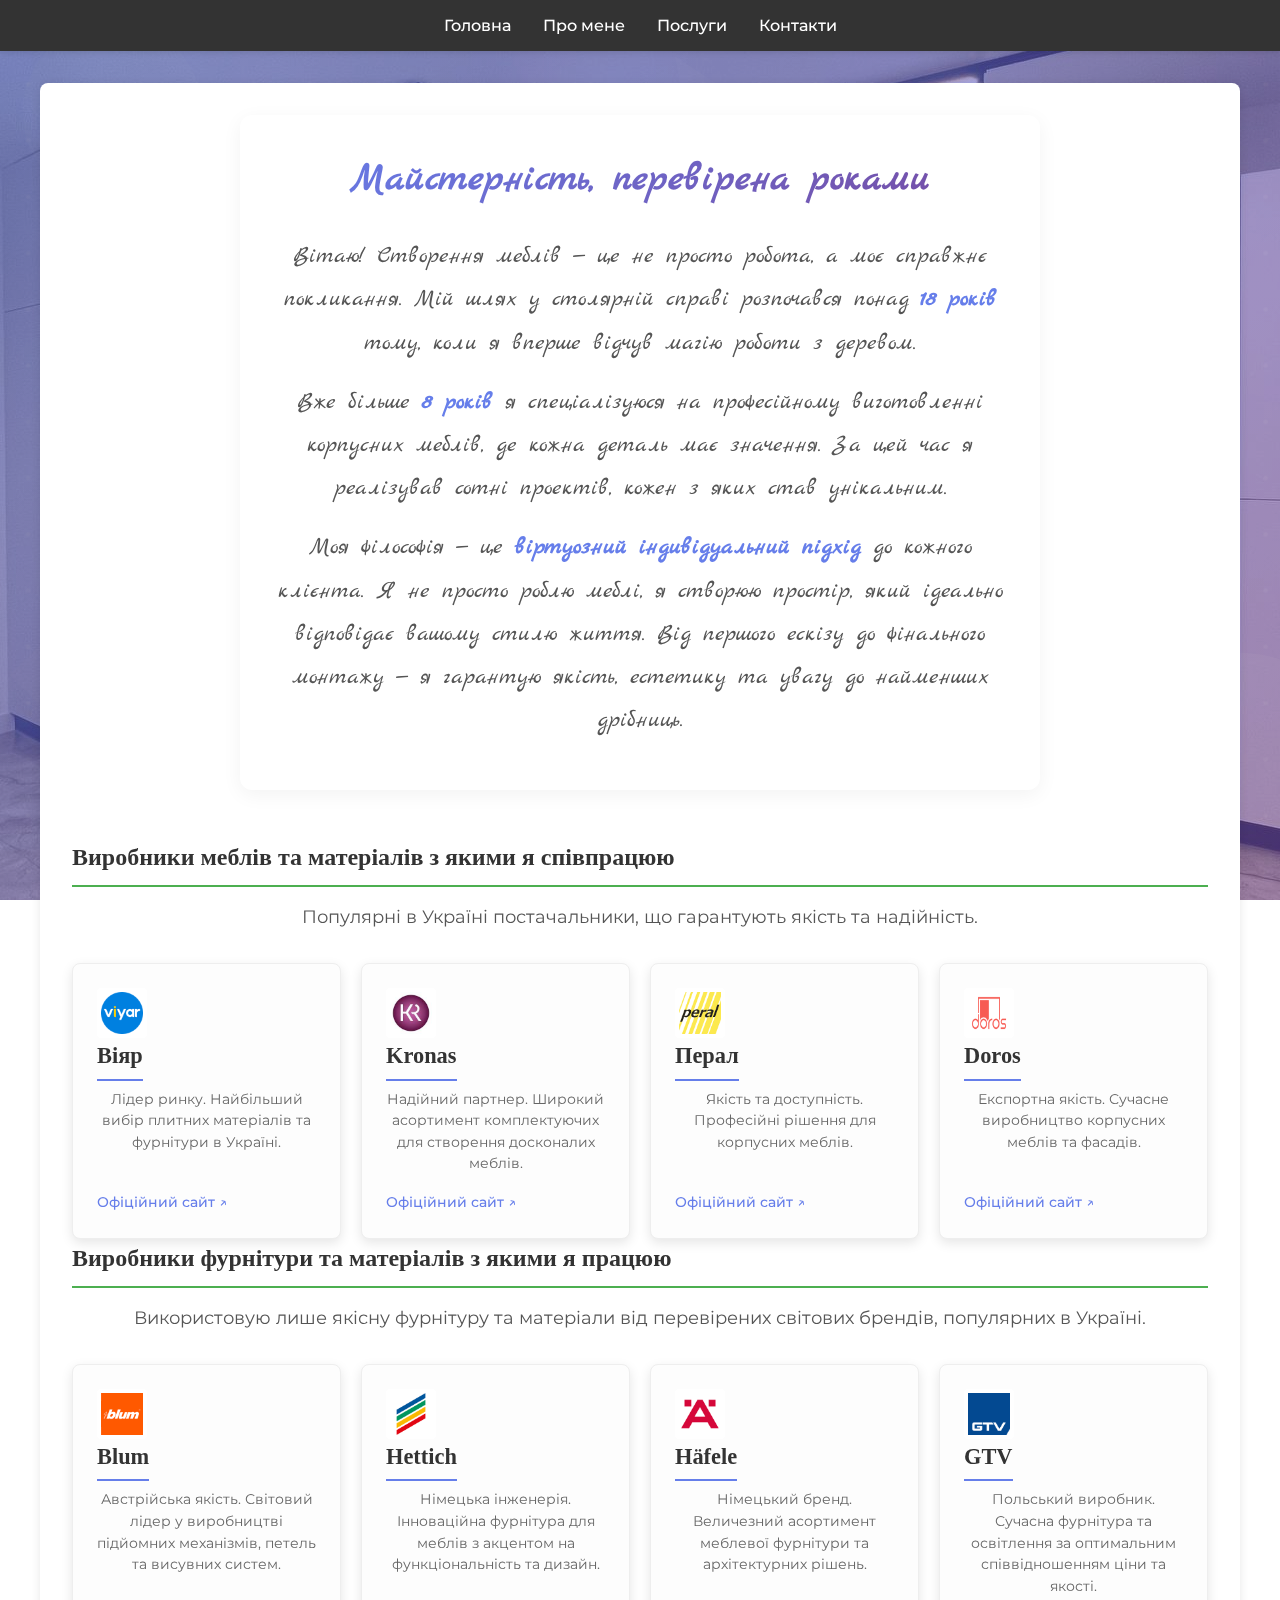
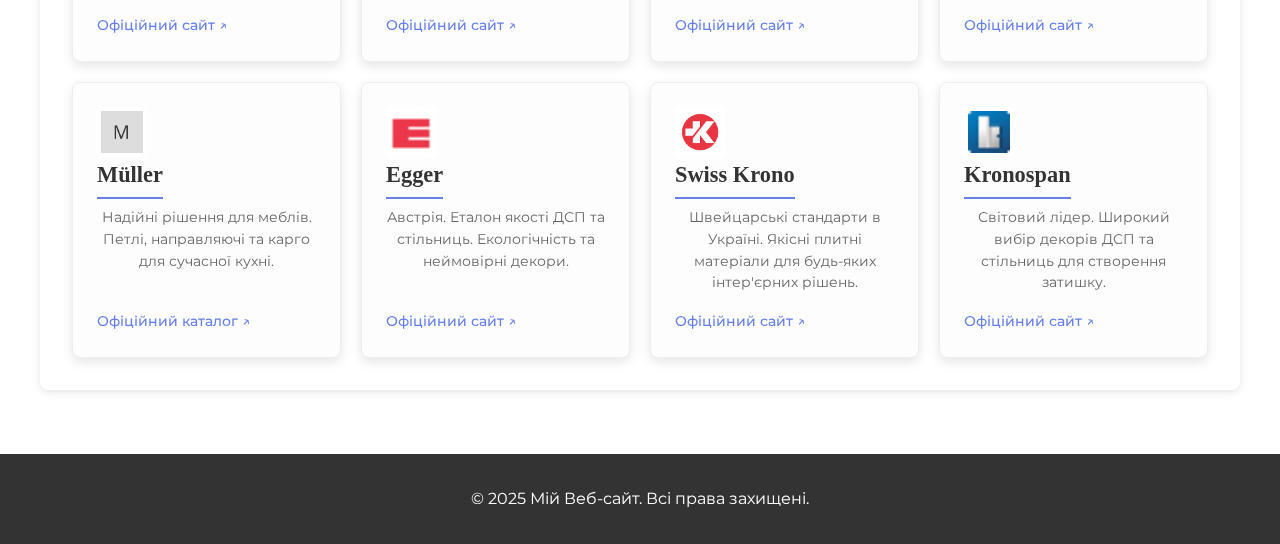
<file: about.html>
<!DOCTYPE html>
<html lang="uk">

<head>
    <meta charset="UTF-8">
    <title>Про мене – Виробники фурнітури</title>
    <link rel="stylesheet" href="css/style.css?v=2.7">
    <link rel="stylesheet" href="https://cdnjs.cloudflare.com/ajax/libs/font-awesome/6.4.0/css/all.min.css">
    <link rel="preconnect" href="https://fonts.googleapis.com">
    <link rel="preconnect" href="https://fonts.gstatic.com" crossorigin>
    <link href="https://fonts.googleapis.com/css2?family=Marck+Script&family=Montserrat:wght@400;500;600&display=swap"
        rel="stylesheet">
    <meta name="viewport" content="width=device-width, initial-scale=1.0">
</head>

<body>
    <header>
        <nav>
            <button class="mobile-menu-toggle" aria-label="Відкрити меню">
                <i class="fa-solid fa-bars"></i>
            </button>
            <ul class="nav-links">
                <li><a href="index.html">Головна</a></li>
                <li><a href="about.html" target="_blank" id="aboutMeLink">Про мене</a></li>
                <li><a href="#">Послуги</a></li>
                <li>
                    <a href="#" id="contactsBtn">Контакти</a>
                    <div class="dropdown-menu">
                        <div class="contact-info">
                            <p>📞 <a href="tel:+380939261637">+38 093 926 16 37</a></p>
                            <p>✉️ <a href="mailto:temnyj83@gmail.com">temnyj83@gmail.com</a>
                            </p>
                        </div>
                    </div>
                </li>
            </ul>
        </nav>
    </header>
    <main class="content">
        <section class="about-intro">
            <h1>Майстерність, перевірена роками</h1>
            <div class="bio-text">
                <p>Вітаю! Створення меблів — це не просто робота, а моє справжнє покликання. Мій шлях у столярній справі
                    розпочався понад <strong>18 років</strong> тому, коли я вперше відчув магію роботи з деревом.</p>
                <p>Вже більше <strong>8 років</strong> я спеціалізуюся на професійному виготовленні корпусних меблів, де
                    кожна деталь має значення. За цей час я реалізував сотні проектів, кожен з яких став унікальним.</p>
                <p>Моя філософія — це <strong>віртуозний індивідуальний підхід</strong> до кожного клієнта. Я не просто
                    роблю меблі, я створюю простір, який ідеально відповідає вашому стилю життя. Від першого ескізу до
                    фінального монтажу — я гарантую якість, естетику та увагу до найменших дрібниць.</p>
            </div>
        </section>

        <h2>Виробники меблів та матеріалів з якими я співпрацюю</h2>
        <p class="modal-intro">Популярні в Україні постачальники, що гарантують якість та надійність.</p>
        <div class="manufacturer-grid">
            <div class="manufacturer-card">
                <img src="images/logos/viyar.png" class="manufacturer-logo" alt="Viyar logo">
                <div class="brand-name">Віяр</div>
                <p>Лідер ринку. Найбільший вибір плитних матеріалів та фурнітури в Україні.</p>
                <a href="https://viyar.ua/" target="_blank" rel="noopener">Офіційний сайт ↗</a>
            </div>
            <div class="manufacturer-card">
                <img src="images/logos/kronas.png" class="manufacturer-logo" alt="Kronas logo">
                <div class="brand-name">Kronas</div>
                <p>Надійний партнер. Широкий асортимент комплектуючих для створення досконалих меблів.</p>
                <a href="https://kronas.com.ua/" target="_blank" rel="noopener">Офіційний сайт ↗</a>
            </div>
            <div class="manufacturer-card">
                <img src="images/logos/peral.png" class="manufacturer-logo" alt="Peral logo">
                <div class="brand-name">Перал</div>
                <p>Якість та доступність. Професійні рішення для корпусних меблів.</p>
                <a href="https://peral.ua/" target="_blank" rel="noopener">Офіційний сайт ↗</a>
            </div>
            <div class="manufacturer-card">
                <img src="images/logos/doros.png" class="manufacturer-logo" alt="Doros logo">
                <div class="brand-name">Doros</div>
                <p>Експортна якість. Сучасне виробництво корпусних меблів та фасадів.</p>
                <a href="https://doros.ua/" target="_blank" rel="noopener">Офіційний сайт ↗</a>
            </div>
        </div>

        <h2>Виробники фурнітури та матеріалів з якими я працюю</h2>
        <p class="modal-intro">Використовую лише якісну фурнітуру та матеріали від перевірених світових брендів,
            популярних в Україні.</p>
        <div class="manufacturer-grid">
            <div class="manufacturer-card">
                <img src="images/logos/blum.png" class="manufacturer-logo" alt="Blum logo">
                <div class="brand-name">Blum</div>
                <p>Австрійська якість. Світовий лідер у виробництві підйомних механізмів, петель та висувних систем.</p>
                <a href="https://www.blum.com/ua/uk/" target="_blank" rel="noopener">Офіційний сайт ↗</a>
            </div>
            <div class="manufacturer-card">
                <img src="images/logos/hettich.png" class="manufacturer-logo" alt="Hettich logo">
                <div class="brand-name">Hettich</div>
                <p>Німецька інженерія. Інноваційна фурнітура для меблів з акцентом на функціональність та дизайн.</p>
                <a href="https://web.hettich.com/uk-ua/holovna" target="_blank" rel="noopener">Офіційний сайт ↗</a>
            </div>
            <div class="manufacturer-card">
                <img src="images/logos/hafele.png" class="manufacturer-logo" alt="Häfele logo">
                <div class="brand-name">Häfele</div>
                <p>Німецький бренд. Величезний асортимент меблевої фурнітури та архітектурних рішень.</p>
                <a href="https://www.hafele.ua/uk/" target="_blank" rel="noopener">Офіційний сайт ↗</a>
            </div>
            <div class="manufacturer-card">
                <img src="images/logos/gtv.png" class="manufacturer-logo" alt="GTV logo">
                <div class="brand-name">GTV</div>
                <p>Польський виробник. Сучасна фурнітура та освітлення за оптимальним співвідношенням ціни та якості.
                </p>
                <a href="https://www.gtv.com.pl/ua/" target="_blank" rel="noopener">Офіційний сайт ↗</a>
            </div>
            <div class="manufacturer-card">
                <img src="images/logos/muller.png" class="manufacturer-logo" alt="Müller logo">
                <div class="brand-name">Müller</div>
                <p>Надійні рішення для меблів. Петлі, направляючі та карго для сучасної кухні.</p>
                <a href="https://viyar.ua/catalog/muller/" target="_blank" rel="noopener">Офіційний каталог ↗</a>
            </div>
            <div class="manufacturer-card">
                <img src="images/logos/egger.png" class="manufacturer-logo" alt="Egger logo">
                <div class="brand-name">Egger</div>
                <p>Австрія. Еталон якості ДСП та стільниць. Екологічність та неймовірні декори.</p>
                <a href="https://www.egger.com/ua/" target="_blank" rel="noopener">Офіційний сайт ↗</a>
            </div>
            <div class="manufacturer-card">
                <img src="images/logos/swiss-krono.png" class="manufacturer-logo" alt="Swiss Krono logo">
                <div class="brand-name">Swiss Krono</div>
                <p>Швейцарські стандарти в Україні. Якісні плитні матеріали для будь-яких інтер'єрних рішень.</p>
                <a href="https://www.swisskrono.com/ua/" target="_blank" rel="noopener">Офіційний сайт ↗</a>
            </div>
            <div class="manufacturer-card">
                <img src="images/logos/kronospan.png" class="manufacturer-logo" alt="Kronospan logo">
                <div class="brand-name">Kronospan</div>
                <p>Світовий лідер. Широкий вибір декорів ДСП та стільниць для створення затишку.</p>
                <a href="https://ua.kronospan-express.com/" target="_blank" rel="noopener">Офіційний сайт ↗</a>
            </div>
        </div>
    </main>
    <footer>
        <p>&copy; 2025 Мій Веб-сайт. Всі права захищені.</p>
    </footer>

    <!-- Contact modal -->
    <div id="contactsModal" class="modal" aria-hidden="true" role="dialog" aria-labelledby="contactsTitle">
        <div class="modal-overlay" data-close="true"></div>
        <div class="modal-content" role="document">
            <button class="modal-close" aria-label="Закрити">&times;</button>
            <h2 id="contactsTitle">Контакти</h2>
            <p>Телефон: <a href="tel:+380939261637">+38 093 926 16 37</a></p>
            <p>Email: <a href="mailto:temnyj83@gmail.com">temnyj83@gmail.com</a></p>
            <div class="social-links">
                <a href="#" class="social-icon viber" aria-label="Viber" title="Viber"><i
                        class="fa-brands fa-viber"></i></a>
                <a href="#" class="social-icon telegram" aria-label="Telegram" title="Telegram"><i
                        class="fa-brands fa-telegram"></i></a>
                <a href="#" class="social-icon whatsapp" aria-label="WhatsApp" title="WhatsApp"><i
                        class="fa-brands fa-whatsapp"></i></a>
                <a href="#" class="social-icon instagram" aria-label="Instagram" title="Instagram"><i
                        class="fa-brands fa-instagram"></i></a>
                <a href="#" class="social-icon facebook" aria-label="Facebook" title="Facebook"><i
                        class="fa-brands fa-facebook"></i></a>
                <a href="#" class="social-icon tiktok" aria-label="TikTok" title="TikTok"><i
                        class="fa-brands fa-tiktok"></i></a>
            </div>
        </div>
    </div>

    <script src="js/script.js"></script>
</body>

</html>
</file>
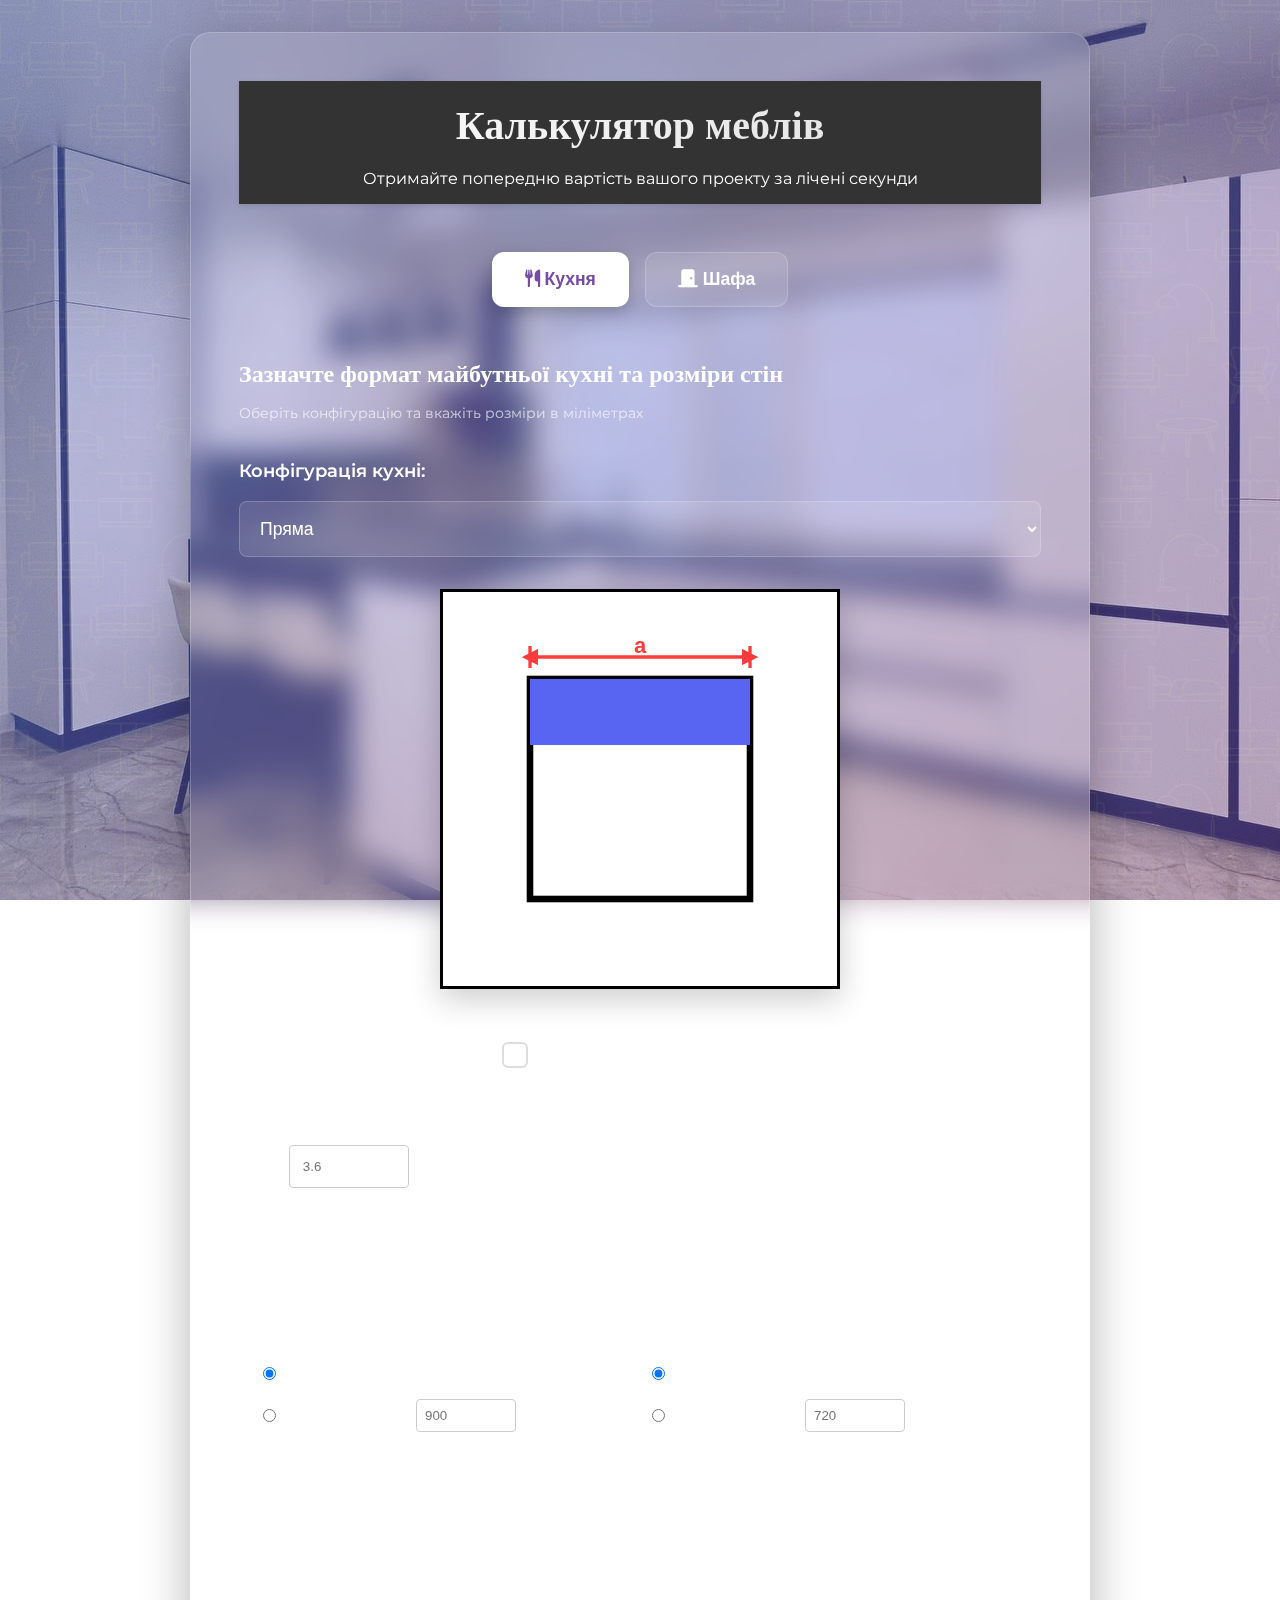
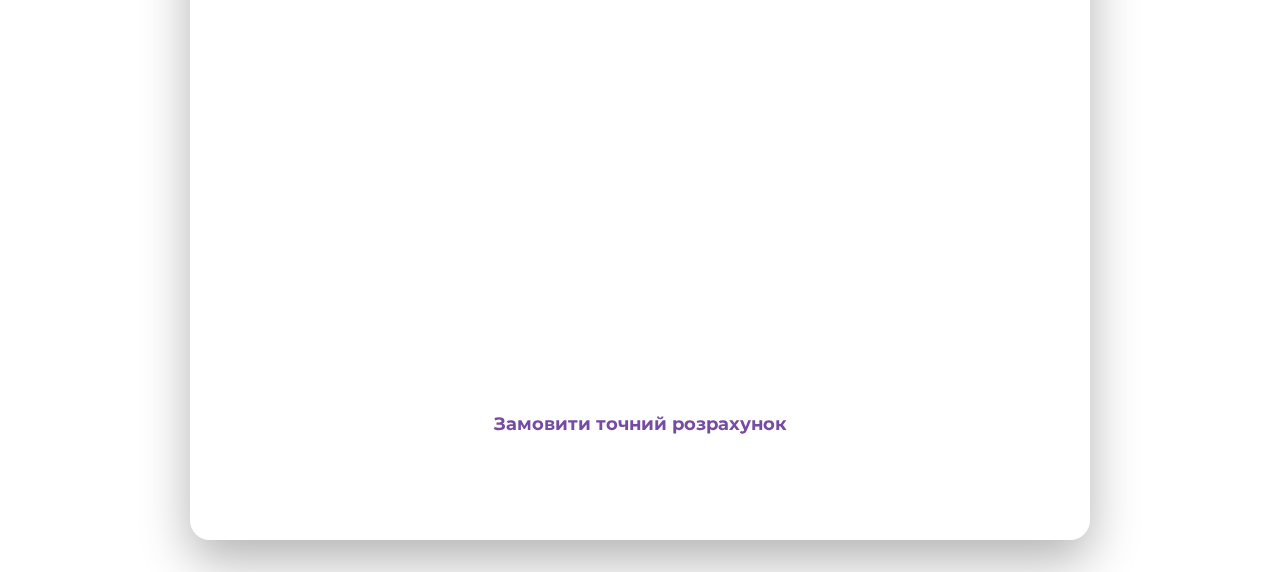
<file: calculator.html>
<!DOCTYPE html>
<html lang="uk">

<head>
    <meta charset="UTF-8">
    <meta name="viewport" content="width=device-width, initial-scale=1.0">
    <title>Калькулятор меблів — Дизайн та Розрахунок</title>
    <link rel="stylesheet" href="css/style.css?v=3.5">
    <link rel="stylesheet" href="https://cdnjs.cloudflare.com/ajax/libs/font-awesome/6.4.0/css/all.min.css">
    <link href="https://fonts.googleapis.com/css2?family=Montserrat:wght@400;500;600;700&display=swap" rel="stylesheet">
    <style>
        :root {
            --primary-gradient: linear-gradient(135deg, #667eea 0%, #764ba2 100%);
            --glass-bg: rgba(255, 255, 255, 0.1);
            --glass-border: rgba(255, 255, 255, 0.2);
        }

        body.calc-body {
            background-image: url('images/photo_2024-12-22_16-24-29.jpg');
            background-attachment: fixed;
            background-size: cover;
            background-position: center;
            color: #fff;
            min-height: 100vh;
            display: flex;
            flex-direction: column;
            align-items: center;
            justify-content: flex-start;
            padding: 2rem 1rem;
            font-family: 'Montserrat', sans-serif;
            position: relative;
            margin: 0;
            overflow-x: hidden;
        }

        body.calc-body::before {
            content: '';
            position: fixed;
            top: 0;
            left: 0;
            width: 100%;
            height: 100%;
            background: linear-gradient(135deg, rgba(102, 126, 234, 0.4) 0%, rgba(118, 75, 162, 0.4) 100%);
            background-attachment: fixed;
            pointer-events: none;
            z-index: 0;
        }

        body.calc-body::after {
            content: '';
            position: fixed;
            top: 0;
            left: 0;
            width: 100%;
            height: 100%;
            background-image: url('assets/calc-pattern.png');
            background-size: 500px;
            background-attachment: fixed;
            opacity: 0.15;
            pointer-events: none;
            z-index: 0;
            mix-blend-mode: screen;
        }

        .calc-container {
            position: relative;
            z-index: 1;
            max-width: 900px;
            width: 100%;
            background: rgba(255, 255, 255, 0.1);
            backdrop-filter: blur(15px);
            -webkit-backdrop-filter: blur(15px);
            border: 1px solid var(--glass-border);
            border-radius: 20px;
            padding: 3rem;
            box-shadow: 0 20px 50px rgba(0, 0, 0, 0.3);
            animation: fadeIn 0.8s ease-out;
        }

        @keyframes fadeIn {
            from {
                opacity: 0;
                transform: translateY(20px);
            }

            to {
                opacity: 1;
                transform: translateY(0);
            }
        }

        .calc-header {
            text-align: center;
            margin-bottom: 3rem;
        }

        .calc-header h1 {
            font-size: 2.5rem;
            margin-bottom: 0.5rem;
            font-weight: 700;
            background: linear-gradient(to right, #fff, #ddd);
            -webkit-background-clip: text;
            background-clip: text;
            -webkit-text-fill-color: transparent;
        }

        .calc-tabs {
            display: flex;
            justify-content: center;
            gap: 1rem;
            margin-bottom: 3rem;
        }

        .tab-btn {
            background: var(--glass-bg);
            border: 1px solid var(--glass-border);
            color: #fff;
            padding: 1rem 2rem;
            border-radius: 12px;
            cursor: pointer;
            font-weight: 600;
            transition: all 0.3s ease;
            font-size: 1.1rem;
        }

        .tab-btn.active {
            background: #fff;
            color: #764ba2;
            box-shadow: 0 5px 15px rgba(0, 0, 0, 0.2);
        }

        .calc-section {
            display: none;
        }

        .calc-section.active {
            display: block;
            animation: slideIn 0.5s ease-out;
        }

        @keyframes slideIn {
            from {
                opacity: 0;
                transform: translateX(10px);
            }

            to {
                opacity: 1;
                transform: translateX(0);
            }
        }

        .form-grid {
            display: grid;
            grid-template-columns: repeat(auto-fit, minmax(280px, 1fr));
            gap: 2rem;
            margin-bottom: 2rem;
        }

        .form-group {
            display: flex;
            flex-direction: column;
            gap: 0.8rem;
        }

        .form-group label {
            font-weight: 500;
            font-size: 0.95rem;
            color: rgba(255, 255, 255, 0.8);
        }

        .form-group input,
        .form-group select {
            background: rgba(255, 255, 255, 0.1);
            border: 1px solid var(--glass-border);
            padding: 1rem;
            border-radius: 10px;
            color: #fff;
            font-family: inherit;
            font-size: 1rem;
            transition: border-color 0.3s;
        }

        .form-group input:focus,
        .form-group select:focus {
            outline: none;
            border-color: #fff;
            background: rgba(255, 255, 255, 0.15);
        }

        .form-group select option {
            background: #764ba2;
            color: #fff;
        }

        .results-box {
            background: rgba(255, 255, 255, 0.1);
            border-radius: 15px;
            padding: 2rem;
            margin-top: 3rem;
            text-align: center;
            border: 1px dashed var(--glass-border);
        }

        .total-price {
            font-size: 2.2rem;
            font-weight: 700;
            margin: 1rem 0;
            color: #fff;
        }

        .price-disclaimer {
            font-size: 0.85rem;
            color: rgba(255, 255, 255, 0.6);
        }

        .cta-calc {
            background: #fff;
            color: #764ba2;
            border: none;
            padding: 1.2rem 3rem;
            border-radius: 50px;
            font-weight: 700;
            font-size: 1.1rem;
            cursor: pointer;
            margin-top: 2rem;
            transition: transform 0.3s, box-shadow 0.3s;
            text-decoration: none;
            display: inline-block;
        }

        .cta-calc:hover {
            transform: translateY(-3px);
            box-shadow: 0 10px 25px rgba(0, 0, 0, 0.3);
        }

        /* Shape Selector Styles */
        .shape-selector {
            margin-bottom: 3rem;
        }

        .shape-selector .section-title {
            text-align: left;
            margin-bottom: 2rem;
        }

        .shape-selector h2 {
            font-size: 1.5rem;
            margin-bottom: 0.5rem;
            color: #fff;
        }

        .shape-selector p {
            font-size: 0.9rem;
            color: rgba(255, 255, 255, 0.7);
        }

        .shape-grid {
            display: grid;
            grid-template-columns: repeat(auto-fit, minmax(160px, 1fr));
            gap: 1.5rem;
            margin-bottom: 2.5rem;
        }

        .shape-item {
            display: flex;
            flex-direction: column;
            align-items: center;
            cursor: pointer;
            transition: all 0.3s ease;
            gap: 0.8rem;
        }

        .shape-card {
            width: 100%;
            aspect-ratio: 1/1;
            background: #f0f2f5;
            border-radius: 4px;
            display: flex;
            align-items: center;
            justify-content: center;
            padding: 1.5rem;
            position: relative;
            border: 1px solid #ddd;
            transition: all 0.3s ease;
        }

        .shape-item.active .shape-card {
            border-color: #ff5722;
            box-shadow: 0 0 15px rgba(255, 87, 34, 0.3);
        }

        .shape-icon {
            width: 100%;
            height: 100%;
            color: #bdc3c7;
            /* Inactive color */
        }

        .shape-item.active .shape-icon {
            color: #ff5722;
            /* Active orange */
        }

        .shape-item .shape-label {
            font-size: 0.95rem;
            font-weight: 500;
            color: #fff;
            text-align: center;
        }

        .shape-radio {
            width: 20px;
            height: 20px;
            border-radius: 50%;
            border: 2px solid #ddd;
            background: #fff;
            display: flex;
            align-items: center;
            justify-content: center;
            transition: all 0.3s ease;
        }

        .shape-item.active .shape-radio {
            border-color: #ff5722;
        }

        .shape-radio::after {
            content: '';
            width: 10px;
            height: 10px;
            border-radius: 50%;
            background: #ff5722;
            opacity: 0;
            transform: scale(0.5);
            transition: all 0.3s ease;
        }

        .shape-item.active .shape-radio::after {
            opacity: 1;
            transform: scale(1);
        }

        /* Dimension Inputs */
        .dimension-inputs {
            display: flex;
            align-items: center;
            gap: 2rem;
            flex-wrap: wrap;
            margin-top: 2rem;
            padding: 1.5rem;
            background: rgba(255, 255, 255, 0.03);
            border-radius: 12px;
        }

        .dim-group {
            display: flex;
            align-items: center;
            gap: 10px;
        }

        .dim-group label {
            font-weight: 700;
            font-size: 1.1rem;
            color: #fff;
        }

        .dim-group input {
            width: 120px;
            background: #fff !important;
            color: #333 !important;
            border: 1px solid #ccc !important;
            padding: 0.8rem !important;
            border-radius: 4px !important;
        }

        .dim-unit {
            color: #fff;
            font-weight: 500;
        }

        /* Modern Select Styling */
        .shape-selection-wrapper {
            margin-bottom: 2rem;
            display: flex;
            flex-direction: column;
            gap: 1rem;
        }

        .calc-select {
            width: 100%;
            padding: 1rem;
            border-radius: 8px;
            border: 1px solid rgba(255, 255, 255, 0.2);
            background: rgba(255, 255, 255, 0.1);
            color: #fff;
            font-size: 1.1rem;
            cursor: pointer;
            outline: none;
            transition: all 0.3s ease;
        }

        .calc-select option {
            background: #2c3e50;
            color: #fff;
        }

        .calc-select:focus {
            border-color: #ff5722;
            background: rgba(255, 255, 255, 0.15);
        }

        /* Central Visualization */
        .preview-container {
            width: 100%;
            max-width: 400px;
            aspect-ratio: 1/1;
            margin: 2rem auto;
            background: white;
            border-radius: 0;
            display: flex;
            align-items: center;
            justify-content: center;
            padding: 2rem;
            border: 3px solid #000;
            position: relative;
            box-shadow: 0 10px 30px rgba(0, 0, 0, 0.2);
        }

        .preview-svg {
            width: 100%;
            height: 100%;
            display: block;
        }

        /* Island Toggle Styles */
        .additional-options {
            margin: 1rem 0;
            padding: 1.2rem;
            background: rgba(255, 255, 255, 0.05);
            border-radius: 12px;
            border: 1px solid rgba(255, 255, 255, 0.1);
            display: flex;
            justify-content: center;
        }

        .toggle-group {
            display: flex;
            align-items: center;
            gap: 15px;
            cursor: pointer;
            user-select: none;
        }

        .custom-checkbox {
            width: 26px;
            height: 26px;
            border: 2px solid #ddd;
            border-radius: 6px;
            display: flex;
            align-items: center;
            justify-content: center;
            transition: all 0.3s ease;
            background: #fff;
        }

        #island-toggle:checked+.custom-checkbox {
            background: #ff5722;
            border-color: #ff5722;
        }

        #island-toggle:checked+.custom-checkbox::after {
            content: '✓';
            color: #fff;
            font-weight: bold;
            font-size: 16px;
        }

        .toggle-label {
            font-size: 1.1rem;
            font-weight: 600;
            color: #fff;
        }

        .dim-group.island-dim {
            border-left: 2px solid rgba(255, 87, 34, 0.5);
            padding-left: 1.5rem;
        }

        @media (max-width: 600px) {
            .calc-container {
                padding: 1.5rem;
            }

            .calc-header h1 {
                font-size: 1.8rem;
            }

            .calc-tabs {
                flex-direction: column;
            }

            .total-price {
                font-size: 1.8rem;
            }
        }
    </style>
</head>

<body class="calc-body">
    <div class="calc-container">
        <header class="calc-header">
            <h1>Калькулятор меблів</h1>
            <p>Отримайте попередню вартість вашого проекту за лічені секунди</p>
        </header>

        <div class="calc-tabs">
            <button class="tab-btn active" onclick="switchTab('kitchen')"><i class="fas fa-utensils"></i> Кухня</button>
            <button class="tab-btn" onclick="switchTab('wardrobe')"><i class="fas fa-door-closed"></i> Шафа</button>
        </div>

        <!-- Kitchen Calculator -->
        <section id="kitchen-calc" class="calc-section active">
            <div class="shape-selector">
                <div class="section-title">
                    <h2>Зазначте формат майбутньої кухні та розміри стін</h2>
                    <p>Оберіть конфігурацію та вкажіть розміри в міліметрах</p>
                </div>

                <div class="shape-selection-wrapper">
                    <label class="toggle-label">Конфігурація кухні:</label>
                    <select id="shape-select" class="calc-select" onchange="selectShape(this.value)">
                        <option value="straight">Пряма</option>
                        <option value="l-left">Ліва кутова (Г-подібна)</option>
                        <option value="l-right">Права кутова (Г-подібна)</option>
                        <option value="u-shape">П-подібна</option>
                    </select>
                </div>

                <div class="preview-container">
                    <div id="visual-preview" class="preview-svg">
                        <!-- Dynamic SVG will be injected here -->
                    </div>
                </div>

                <div class="additional-options">
                    <label class="toggle-group">
                        <input type="checkbox" id="island-toggle" style="display:none;" onchange="toggleIsland()">
                        <div class="custom-checkbox"></div>
                        <span class="toggle-label">Додати кухонний острів</span>
                    </label>
                </div>

                <div class="dimension-inputs" id="dim-container">
                    <div class="dim-group" id="dim-a-group">
                        <label>a:</label>
                        <input type="number" id="k-dim-a" placeholder="3.6" step="0.1" oninput="calculateKitchen()">
                        <span class="dim-unit">м</span>
                    </div>
                    <div class="dim-group" id="dim-b-group" style="display:none;">
                        <label>b:</label>
                        <input type="number" id="k-dim-b" placeholder="2.4" step="0.1" oninput="calculateKitchen()">
                        <span class="dim-unit">м</span>
                    </div>
                    <div class="dim-group" id="dim-c-group" style="display:none;">
                        <label>c:</label>
                        <input type="number" id="k-dim-c" placeholder="2.4" step="0.1" oninput="calculateKitchen()">
                        <span class="dim-unit">м</span>
                    </div>
                    <div class="dim-group island-dim" id="dim-o-group" style="display:none;">
                        <label>o:</label>
                        <input type="number" id="k-dim-o" placeholder="1.2" step="0.1" oninput="calculateKitchen()">
                        <span class="dim-unit">м</span>
                    </div>
                </div>

                <div class="height-controls"
                    style="margin-top: 2rem; padding: 1.5rem; background: rgba(255, 255, 255, 0.03); border-radius: 12px;">
                    <h3 style="font-size: 1.2rem; margin-bottom: 1.5rem; color: #fff;">Висота модулів</h3>

                    <div
                        style="display: grid; grid-template-columns: repeat(auto-fit, minmax(280px, 1fr)); gap: 1.5rem;">
                        <!-- Lower Cabinets -->
                        <div class="height-group">
                            <label
                                style="display: block; margin-bottom: 0.8rem; font-weight: 500; color: rgba(255, 255, 255, 0.8);">Нижні
                                модулі:</label>
                            <div style="display: flex; flex-direction: column; gap: 0.8rem;">
                                <label style="display: flex; align-items: center; gap: 0.5rem; cursor: pointer;">
                                    <input type="radio" name="lower-height" value="900" checked
                                        onchange="calculateKitchen()" style="cursor: pointer;">
                                    <span style="color: #fff;">Стандарт (900 мм)</span>
                                </label>
                                <label style="display: flex; align-items: center; gap: 0.5rem; cursor: pointer;">
                                    <input type="radio" name="lower-height" value="custom"
                                        onchange="toggleCustomHeight('lower')" style="cursor: pointer;">
                                    <span style="color: #fff;">Власна висота:</span>
                                    <input type="number" id="lower-custom" placeholder="900" disabled
                                        style="width: 100px; padding: 0.5rem; border-radius: 4px; border: 1px solid #ccc; background: #fff; color: #333;"
                                        oninput="calculateKitchen()">
                                    <span style="color: #fff;">мм</span>
                                </label>
                            </div>
                        </div>

                        <!-- Upper Cabinets -->
                        <div class="height-group">
                            <label
                                style="display: block; margin-bottom: 0.8rem; font-weight: 500; color: rgba(255, 255, 255, 0.8);">Верхні
                                модулі:</label>
                            <div style="display: flex; flex-direction: column; gap: 0.8rem;">
                                <label style="display: flex; align-items: center; gap: 0.5rem; cursor: pointer;">
                                    <input type="radio" name="upper-height" value="720" checked
                                        onchange="calculateKitchen()" style="cursor: pointer;">
                                    <span style="color: #fff;">Стандарт (720 мм)</span>
                                </label>
                                <label style="display: flex; align-items: center; gap: 0.5rem; cursor: pointer;">
                                    <input type="radio" name="upper-height" value="custom"
                                        onchange="toggleCustomHeight('upper')" style="cursor: pointer;">
                                    <span style="color: #fff;">Власна висота:</span>
                                    <input type="number" id="upper-custom" placeholder="720" disabled
                                        style="width: 100px; padding: 0.5rem; border-radius: 4px; border: 1px solid #ccc; background: #fff; color: #333;"
                                        oninput="calculateKitchen()">
                                    <span style="color: #fff;">мм</span>
                                </label>
                            </div>
                        </div>
                    </div>
                </div>
            </div>

            <div class="form-grid">
                <div class="form-group">
                    <label for="k-facade">Матеріал фасадів</label>
                    <select id="k-facade" onchange="calculateKitchen()">
                        <option value="15000">ДСП (Бюджет)</option>
                        <option value="22000" selected>МДФ Фарбований (Стандарт)</option>
                        <option value="28000">Акрил (Преміум)</option>
                        <option value="35000">Шпон / Дерево</option>
                    </select>
                </div>
                <div class="form-group">
                    <label for="k-countertop">Стільниця</label>
                    <select id="k-countertop" onchange="calculateKitchen()">
                        <option value="3000">ЛДСП (Вологостійка)</option>
                        <option value="12000">Кварц (Штучний камінь)</option>
                        <option value="20000">Компакт-плита</option>
                    </select>
                </div>
                <div class="form-group">
                    <label for="k-hardware">Фурнітура</label>
                    <select id="k-hardware" onchange="calculateKitchen()">
                        <option value="1.1">Базова (GTV / Muller)</option>
                        <option value="1.3" selected>Стандарт (Blum / Hettich - частково)</option>
                        <option value="1.6">Повний Blum / Grass</option>
                    </select>
                </div>
            </div>
            <div class="results-box">
                <p>Орієнтовна вартість:</p>
                <div class="total-price" id="k-total">0 ₴</div>
                <p class="price-disclaimer">* Вартість вказана з урахуванням матеріалів, виготовлення та монтажу.
                    Остаточна ціна залежить від проекту.</p>
                <a href="index.html#contactFormSection" class="cta-calc">Замовити точний розрахунок</a>
            </div>
        </section>

        <!-- Wardrobe Calculator -->
        <section id="wardrobe-calc" class="calc-section">
            <div class="shape-selector" style="margin-bottom: 2rem;">
                <div class="section-title">
                    <h2>Оберіть тип шафи</h2>
                    <p>Виберіть призначення шафи для точнішого розрахунку</p>
                </div>

                <div class="shape-selection-wrapper">
                    <label class="toggle-label">Тип шафи:</label>
                    <select id="w-category" class="calc-select" onchange="updateWardrobeOptions()">
                        <option value="bedroom" selected>Шафа в спальню</option>
                        <option value="walk-in">Гардеробна</option>
                        <option value="children">Шафа в дитячу</option>
                        <option value="hallway">Шафа в прихожу</option>
                        <option value="office">Шафа в кабінет</option>
                        <option value="sliding">Шафа-купе</option>
                    </select>
                </div>
            </div>

            <div class="form-grid">
                <div class="form-group">
                    <label for="w-width">Ширина (мм)</label>
                    <input type="number" id="w-width" placeholder="Наприклад: 2400" oninput="calculateWardrobe()">
                </div>
                <div class="form-group">
                    <label for="w-height">Висота (мм)</label>
                    <input type="number" id="w-height" placeholder="Наприклад: 2600" oninput="calculateWardrobe()">
                </div>
                <div class="form-group">
                    <label for="w-type">Тип дверей</label>
                    <select id="w-type" onchange="calculateWardrobe()">
                        <option value="5000">Без фасадів (відкрита система)</option>
                        <option value="8000">Розпашні (ДСП)</option>
                        <option value="10000" selected>Розсувна система (Дзеркало/ДСП)</option>
                        <option value="15000">Розсувна система (Скло/Лакобель)</option>
                        <option value="22000">Прихованого монтажу / Шпон</option>
                    </select>
                </div>
                <div class="form-group">
                    <label for="w-filling">Наповнення</label>
                    <select id="w-filling" onchange="calculateWardrobe()">
                        <option value="1">Стандарт (Полиці + Труби)</option>
                        <option value="1.2">Комфорт (+ Шухляди)</option>
                        <option value="1.4">Люкс (+ Пантографи / Органайзери)</option>
                    </select>
                </div>
            </div>
            <div class="results-box">
                <p>Орієнтовна вартість:</p>
                <div class="total-price" id="w-total">0 ₴</div>
                <p class="price-disclaimer">* Остаточна ціна розраховується після замірів та вибору конкретної
                    фурнітури.</p>
                <a href="index.html#contactFormSection" class="cta-calc">Замовити точний розрахунок</a>
            </div>
        </section>
    </div>

    <script>
        let currentKitchenShape = 'straight';

        // SVG Markers for dimension lines
        const svgDefs = `
            <defs>
                <marker id="arrow" viewBox="0 0 10 10" refX="5" refY="5" markerWidth="5" markerHeight="5" orient="auto-start-reverse">
                    <path d="M 0 0 L 10 5 L 0 10 z" fill="#FF3B3B" />
                </marker>
            </defs>`;

        const shapeVisuals = {
            'straight': `<svg viewBox="-20 -25 140 150" class="preview-svg" style="background: white;">
                ${svgDefs}
                <!-- Black Border Frame -->
                <rect x="0" y="0" width="100" height="100" fill="none" stroke="#000" stroke-width="3"/>
                
                <!-- Kitchen Block (Full width, pinned to top) -->
                <rect x="0" y="0" width="100" height="30" fill="#5865F2"/>
                
                <!-- Dimension 'a' (Above border) -->
                <line x1="0" y1="-5" x2="0" y2="-15" stroke="#FF3B3B" stroke-width="1.5"/>
                <line x1="100" y1="-5" x2="100" y2="-15" stroke="#FF3B3B" stroke-width="1.5"/>
                <line x1="0" y1="-10" x2="100" y2="-10" stroke="#FF3B3B" stroke-width="1.5" marker-start="url(#arrow)" marker-end="url(#arrow)"/>
                <text x="50" y="-12" font-family="Arial" font-size="10" font-weight="bold" text-anchor="middle" fill="#FF3B3B">a</text>
                
                {island}
            </svg>`,
            'l-left': `<svg viewBox="-20 -25 140 150" class="preview-svg" style="background: white;">
                ${svgDefs}
                <!-- Black Border Frame -->
                <rect x="0" y="0" width="100" height="100" fill="none" stroke="#000" stroke-width="3"/>
                
                <!-- Kitchen Blocks (Full width top, left leg) -->
                <rect x="0" y="0" width="100" height="20" fill="#5865F2"/>
                <rect x="0" y="20" width="20" height="30" fill="#5865F2"/>
                
                <!-- Dimension 'a' (Above border) -->
                <line x1="0" y1="-5" x2="0" y2="-15" stroke="#FF3B3B" stroke-width="1.5"/>
                <line x1="100" y1="-5" x2="100" y2="-15" stroke="#FF3B3B" stroke-width="1.5"/>
                <line x1="0" y1="-10" x2="100" y2="-10" stroke="#FF3B3B" stroke-width="1.5" marker-start="url(#arrow)" marker-end="url(#arrow)"/>
                <text x="50" y="-12" font-family="Arial" font-size="10" font-weight="bold" text-anchor="middle" fill="#FF3B3B">a</text>
                
                <!-- Dimension 'b' (Right side) -->
                <line x1="105" y1="0" x2="115" y2="0" stroke="#FF3B3B" stroke-width="1.5"/>
                <line x1="105" y1="50" x2="115" y2="50" stroke="#FF3B3B" stroke-width="1.5"/>
                <line x1="110" y1="0" x2="110" y2="50" stroke="#FF3B3B" stroke-width="1.5" marker-start="url(#arrow)" marker-end="url(#arrow)"/>
                <text x="115" y="25" font-family="Arial" font-size="10" font-weight="bold" text-anchor="middle" fill="#FF3B3B" transform="rotate(90, 115, 25)">b</text>
                
                {island}
            </svg>`,
            'l-right': `<svg viewBox="-20 -25 140 150" class="preview-svg" style="background: white;">
                ${svgDefs}
                <!-- Black Border Frame -->
                <rect x="0" y="0" width="100" height="100" fill="none" stroke="#000" stroke-width="3"/>
                
                <!-- Kitchen Blocks (Full width top, right leg) -->
                <rect x="0" y="0" width="100" height="20" fill="#5865F2"/>
                <rect x="80" y="20" width="20" height="30" fill="#5865F2"/>
                
                <!-- Dimension 'a' (Above border) -->
                <line x1="0" y1="-5" x2="0" y2="-15" stroke="#FF3B3B" stroke-width="1.5"/>
                <line x1="100" y1="-5" x2="100" y2="-15" stroke="#FF3B3B" stroke-width="1.5"/>
                <line x1="0" y1="-10" x2="100" y2="-10" stroke="#FF3B3B" stroke-width="1.5" marker-start="url(#arrow)" marker-end="url(#arrow)"/>
                <text x="50" y="-12" font-family="Arial" font-size="10" font-weight="bold" text-anchor="middle" fill="#FF3B3B">a</text>
                
                <!-- Dimension 'b' (Left side) -->
                <line x1="-5" y1="0" x2="-15" y2="0" stroke="#FF3B3B" stroke-width="1.5"/>
                <line x1="-5" y1="50" x2="-15" y2="50" stroke="#FF3B3B" stroke-width="1.5"/>
                <line x1="-10" y1="0" x2="-10" y2="50" stroke="#FF3B3B" stroke-width="1.5" marker-start="url(#arrow)" marker-end="url(#arrow)"/>
                <text x="-15" y="25" font-family="Arial" font-size="10" font-weight="bold" text-anchor="middle" fill="#FF3B3B" transform="rotate(-90, -15, 25)">b</text>
                
                {island}
            </svg>`,
            'u-shape': `<svg viewBox="-20 -25 140 150" class="preview-svg" style="background: white;">
                ${svgDefs}
                <!-- Black Border Frame -->
                <rect x="0" y="0" width="100" height="100" fill="none" stroke="#000" stroke-width="3"/>
                
                <!-- Kitchen Blocks (Full width top, both legs) -->
                <rect x="0" y="0" width="100" height="20" fill="#5865F2"/>
                <rect x="0" y="20" width="20" height="30" fill="#5865F2"/>
                <rect x="80" y="20" width="20" height="30" fill="#5865F2"/>
                
                <!-- Dimension 'a' (Above border) -->
                <line x1="0" y1="-5" x2="0" y2="-15" stroke="#FF3B3B" stroke-width="1.5"/>
                <line x1="100" y1="-5" x2="100" y2="-15" stroke="#FF3B3B" stroke-width="1.5"/>
                <line x1="0" y1="-10" x2="100" y2="-10" stroke="#FF3B3B" stroke-width="1.5" marker-start="url(#arrow)" marker-end="url(#arrow)"/>
                <text x="50" y="-12" font-family="Arial" font-size="10" font-weight="bold" text-anchor="middle" fill="#FF3B3B">a</text>
                
                <!-- Dimension 'b' (Left side) -->
                <line x1="-5" y1="0" x2="-15" y2="0" stroke="#FF3B3B" stroke-width="1.5"/>
                <line x1="-5" y1="50" x2="-15" y2="50" stroke="#FF3B3B" stroke-width="1.5"/>
                <line x1="-10" y1="0" x2="-10" y2="50" stroke="#FF3B3B" stroke-width="1.5" marker-start="url(#arrow)" marker-end="url(#arrow)"/>
                <text x="-15" y="25" font-family="Arial" font-size="10" font-weight="bold" text-anchor="middle" fill="#FF3B3B" transform="rotate(-90, -15, 25)">b</text>
                
                <!-- Dimension 'c' (Right side) -->
                <line x1="105" y1="0" x2="115" y2="0" stroke="#FF3B3B" stroke-width="1.5"/>
                <line x1="105" y1="50" x2="115" y2="50" stroke="#FF3B3B" stroke-width="1.5"/>
                <line x1="110" y1="0" x2="110" y2="50" stroke="#FF3B3B" stroke-width="1.5" marker-start="url(#arrow)" marker-end="url(#arrow)"/>
                <text x="115" y="25" font-family="Arial" font-size="10" font-weight="bold" text-anchor="middle" fill="#FF3B3B" transform="rotate(90, 115, 25)">c</text>
                
                {island}
            </svg>`
        };

        const islandSVG = `
            <!-- Island Block -->
            <rect x="30" y="70" width="40" height="15" fill="#5865F2"/>
            <!-- Dimension 'o' (Below island) -->
            <line x1="30" y1="85" x2="30" y2="95" stroke="#FF3B3B" stroke-width="1.2"/>
            <line x1="70" y1="85" x2="70" y2="95" stroke="#FF3B3B" stroke-width="1.2"/>
            <line x1="30" y1="90" x2="70" y2="90" stroke="#FF3B3B" stroke-width="1.2" marker-start="url(#arrow)" marker-end="url(#arrow)"/>
            <text x="50" y="88" font-family="Arial" font-size="8" font-weight="bold" text-anchor="middle" fill="#FF3B3B">o</text>`;

        function switchTab(tab) {
            document.querySelectorAll('.tab-btn').forEach(btn => btn.classList.remove('active'));
            document.querySelectorAll('.calc-section').forEach(sec => sec.classList.remove('active'));

            event.currentTarget.classList.add('active');
            document.getElementById(tab + '-calc').classList.add('active');
        }

        function updateVisualization() {
            const hasIsland = document.getElementById('island-toggle').checked;
            let svgHtml = shapeVisuals[currentKitchenShape];
            svgHtml = svgHtml.replace('{island}', hasIsland ? islandSVG : '');
            document.getElementById('visual-preview').innerHTML = svgHtml;
        }

        function selectShape(shape) {
            currentKitchenShape = shape;

            // Toggle dimension inputs
            document.getElementById('dim-b-group').style.display = (shape !== 'straight') ? 'flex' : 'none';
            document.getElementById('dim-c-group').style.display = (shape === 'u-shape') ? 'flex' : 'none';

            updateVisualization();
            calculateKitchen();
        }

        function toggleIsland() {
            const isActive = document.getElementById('island-toggle').checked;
            document.getElementById('dim-o-group').style.display = isActive ? 'flex' : 'none';
            updateVisualization();
            calculateKitchen();
        }

        function toggleCustomHeight(type) {
            const customInput = document.getElementById(type + '-custom');
            const customRadio = document.querySelector(`input[name="${type}-height"][value="custom"]`);

            if (customRadio.checked) {
                customInput.disabled = false;
                customInput.focus();
            } else {
                customInput.disabled = true;
            }
            calculateKitchen();
        }

        function calculateKitchen() {
            // Read dimensions in METERS and convert to MM
            const a = (parseFloat(document.getElementById('k-dim-a').value) || 0) * 1000;
            const b = (parseFloat(document.getElementById('k-dim-b').value) || 0) * 1000;
            const c = (parseFloat(document.getElementById('k-dim-c').value) || 0) * 1000;
            const o = (parseFloat(document.getElementById('k-dim-o').value) || 0) * 1000;
            const hasIsland = document.getElementById('island-toggle').checked;

            // Read height values
            const lowerHeightRadio = document.querySelector('input[name="lower-height"]:checked');
            const upperHeightRadio = document.querySelector('input[name="upper-height"]:checked');

            const lowerHeight = lowerHeightRadio.value === 'custom'
                ? (parseFloat(document.getElementById('lower-custom').value) || 900)
                : parseFloat(lowerHeightRadio.value);

            const upperHeight = upperHeightRadio.value === 'custom'
                ? (parseFloat(document.getElementById('upper-custom').value) || 720)
                : parseFloat(upperHeightRadio.value);

            let totalMM = 0;
            switch (currentKitchenShape) {
                case 'straight': totalMM = a; break;
                case 'l-left':
                case 'l-right': totalMM = a + b; break;
                case 'u-shape': totalMM = a + b + c; break;
            }

            if (hasIsland) totalMM += o;

            const length = totalMM / 1000; // Convert to meters for calculation
            const facade = parseFloat(document.getElementById('k-facade').value);
            const countertop = parseFloat(document.getElementById('k-countertop').value);
            const hardware = parseFloat(document.getElementById('k-hardware').value);

            if (length === 0) {
                document.getElementById('k-total').innerText = '0 ₴';
                return;
            }

            // Calculation logic with shape complexity factor
            let shapeFactor = 1.0;
            if (currentKitchenShape.startsWith('l-')) shapeFactor = 1.1;
            if (currentKitchenShape === 'u-shape') shapeFactor = 1.2;

            // Island adds its own complexity (island finishes)
            let islandFactor = hasIsland ? 1.15 : 1.0;

            let total = (facade + countertop) * length * hardware * shapeFactor * islandFactor;

            document.getElementById('k-total').innerText = Math.round(total).toLocaleString('uk-UA') + ' ₴';
        }

        // Initialize visualization
        document.addEventListener('DOMContentLoaded', () => {
            updateVisualization();
        });

        function updateWardrobeOptions() {
            const category = document.getElementById('w-category').value;
            const typeSelect = document.getElementById('w-type');
            const fillingSelect = document.getElementById('w-filling');

            // Update door type options based on category
            if (category === 'sliding') {
                // Pre-select sliding door system for sliding wardrobes
                typeSelect.value = '10000';
            } else if (category === 'walk-in') {
                // Walk-in closets might not need doors or use minimal options
                // Keep current selection but user can choose
            }

            // Update filling options descriptions (optional enhancement)
            // For now, keep all options available for all categories

            // Recalculate with new category
            calculateWardrobe();
        }

        function calculateWardrobe() {
            const widthMM = parseFloat(document.getElementById('w-width').value) || 0;
            const heightMM = parseFloat(document.getElementById('w-height').value) || 0;

            const width = widthMM / 1000;
            const height = heightMM / 1000;

            const type = parseFloat(document.getElementById('w-type').value);
            const filling = parseFloat(document.getElementById('w-filling').value);
            const category = document.getElementById('w-category')?.value || 'bedroom';

            if (width === 0 || height === 0) {
                document.getElementById('w-total').innerText = '0 ₴';
                return;
            }

            // Category-based pricing factors
            let categoryFactor = 1.0;
            switch (category) {
                case 'walk-in': categoryFactor = 1.3; break;  // More complex, comprehensive
                case 'children': categoryFactor = 1.1; break;  // Safety features
                case 'hallway': categoryFactor = 0.95; break;  // Simpler, compact
                case 'office': categoryFactor = 1.05; break;   // Specialized shelving
                case 'sliding': categoryFactor = 1.15; break;  // Sliding mechanism
                case 'bedroom':
                default: categoryFactor = 1.0; break;          // Standard
            }

            // Formula: Area (sq.m) * base price factor * filling multiplier * category factor
            let area = width * height;
            let total = area * type * filling * categoryFactor;

            document.getElementById('w-total').innerText = Math.round(total).toLocaleString('uk-UA') + ' ₴';
        }
    </script>
</body>

</html>
</file>
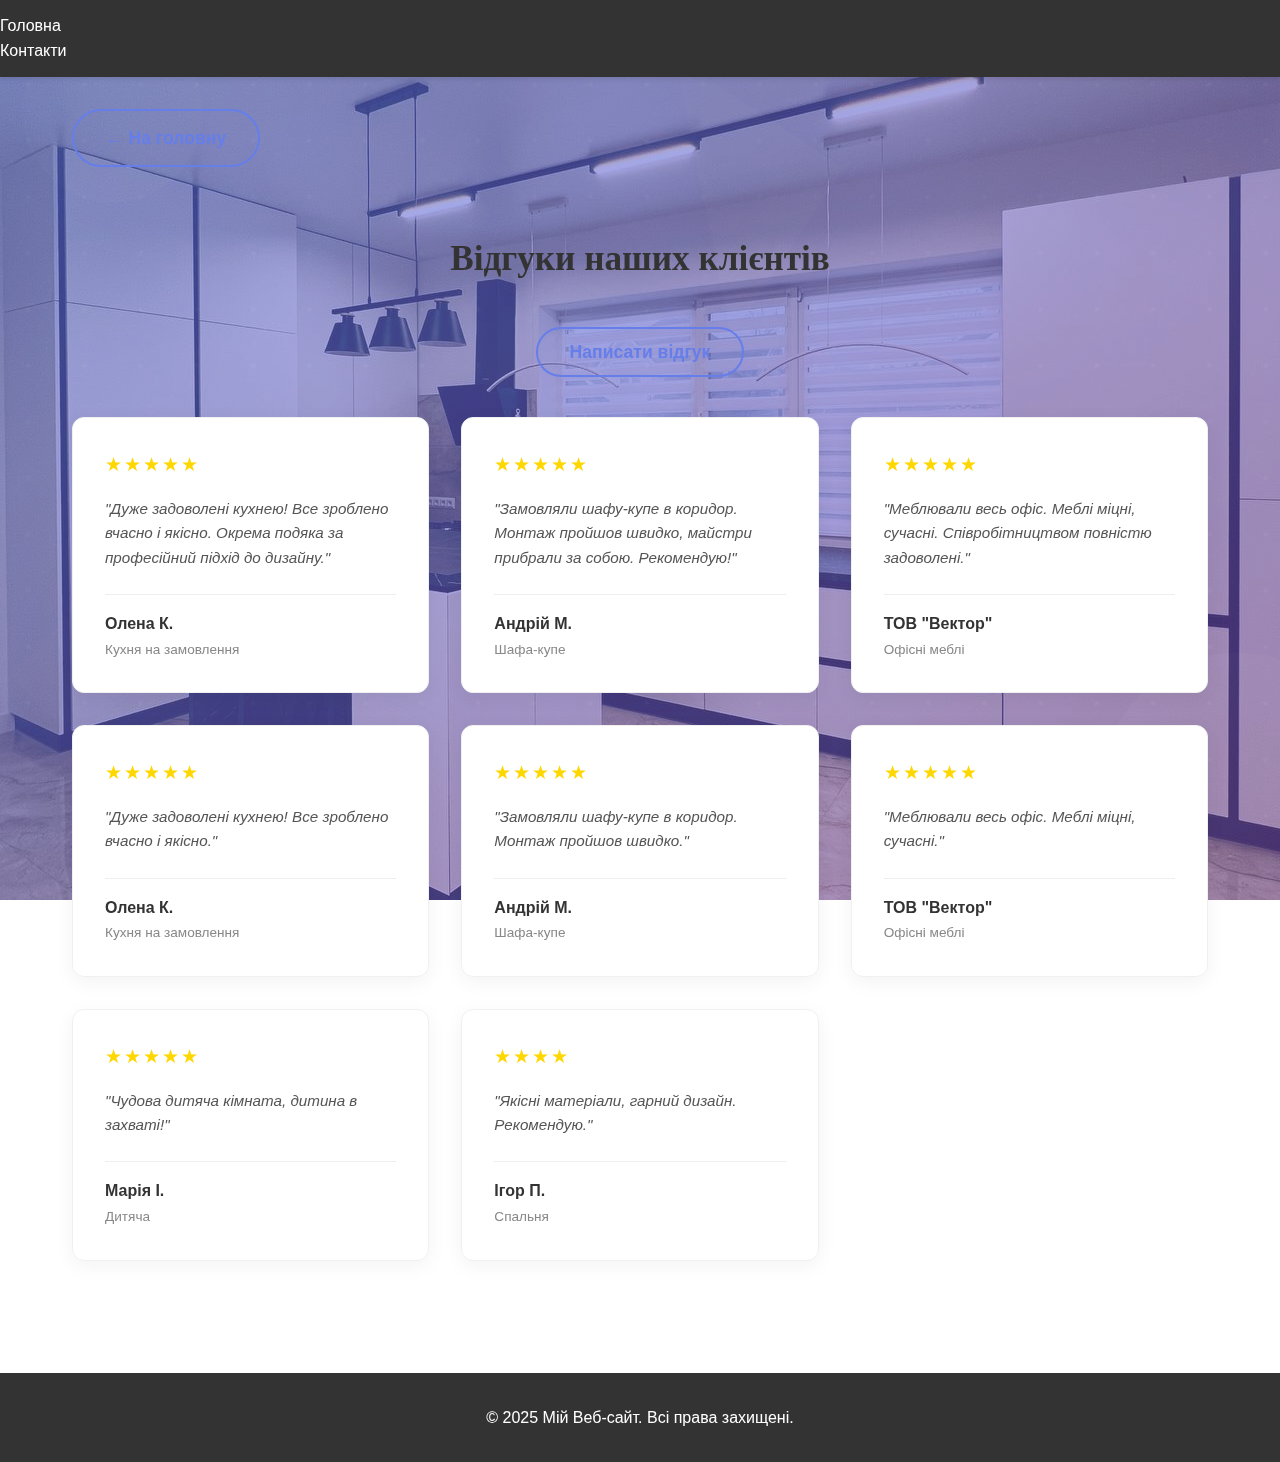
<file: reviews.html>
<!DOCTYPE html>
<html lang="uk">

<head>
    <meta charset="UTF-8">
    <meta name="viewport" content="width=device-width, initial-scale=1.0">
    <title>Відгуки - Мій Веб-сайт</title>
    <link rel="stylesheet" href="css/style.css?v=2.0">
</head>

<body>
    <header>
        <nav>
            <ul>
                <li><a href="index.html">Головна</a></li>
                <li><a href="index.html#contactFormSection">Контакти</a></li>
            </ul>
        </nav>
    </header>

    <main>
        <div class="container" style="margin-top: 2rem; margin-bottom: 1rem;">
            <a href="index.html" class="cta-button secondary" style="text-decoration: none;">&larr; На головну</a>
        </div>

        <section class="reviews-section">
            <div class="container">
                <div class="reviews-header" style="text-align: center; margin-bottom: 2.5rem;">
                    <h2>Відгуки наших клієнтів</h2>
                    <button id="addReviewBtn" class="cta-button secondary">Написати відгук</button>
                </div>
                <div class="reviews-grid" id="reviewsGrid">
                    <!-- Static reviews will be loaded by JS if not present, or we can keep them here for SEO/Structure -->
                    <!-- Review 1 -->
                    <div class="review-card">
                        <div class="stars" style="color: #FFD700;">★★★★★</div>
                        <p class="review-text">"Дуже задоволені кухнею! Все зроблено вчасно і якісно. Окрема подяка за
                            професійний підхід до дизайну."</p>
                        <div class="reviewer-info">
                            <span class="reviewer-name">Олена К.</span>
                            <span class="reviewer-type">Кухня на замовлення</span>
                        </div>
                    </div>
                    <!-- Review 2 -->
                    <div class="review-card">
                        <div class="stars" style="color: #FFD700;">★★★★★</div>
                        <p class="review-text">"Замовляли шафу-купе в коридор. Монтаж пройшов швидко, майстри прибрали
                            за собою. Рекомендую!"</p>
                        <div class="reviewer-info">
                            <span class="reviewer-name">Андрій М.</span>
                            <span class="reviewer-type">Шафа-купе</span>
                        </div>
                    </div>
                    <!-- Review 3 -->
                    <div class="review-card">
                        <div class="stars" style="color: #FFD700;">★★★★★</div>
                        <p class="review-text">"Меблювали весь офіс. Меблі міцні, сучасні. Співробітництвом повністю
                            задоволені."</p>
                        <div class="reviewer-info">
                            <span class="reviewer-name">ТОВ "Вектор"</span>
                            <span class="reviewer-type">Офісні меблі</span>
                        </div>
                    </div>
                </div>
            </div>
        </section>

        <!-- Review Modal -->
        <div id="reviewModal" class="modal">
            <div class="modal-overlay"></div>
            <div class="modal-content">
                <button class="modal-close">&times;</button>
                <h2>Написати відгук</h2>
                <form id="reviewForm" class="contact-form">
                    <div class="form-group">
                        <input type="text" name="reviewName" placeholder="Ваше ім'я" required>
                    </div>
                    <div class="form-group">
                        <input type="text" name="reviewService" placeholder="Що замовляли? (напр. Кухня)" required>
                    </div>
                    <div class="form-group">
                        <p style="margin-bottom: 0.5rem; color: #666;">Ваша оцінка:</p>
                        <div class="star-rating">
                            <span data-value="1">★</span>
                            <span data-value="2">★</span>
                            <span data-value="3">★</span>
                            <span data-value="4">★</span>
                            <span data-value="5">★</span>
                        </div>
                        <input type="hidden" name="reviewRating" id="reviewRatingInput" value="5">
                    </div>
                    <div class="form-group">
                        <textarea name="reviewText" placeholder="Текст відгуку" required></textarea>
                    </div>
                    <div class="form-group">
                        <label for="reviewPhoto"
                            style="display: block; margin-bottom: 5px; color: #666; font-size: 0.9rem;">Додати фото
                            (необов'язково):</label>
                        <input type="file" id="reviewPhoto" name="reviewPhoto" accept="image/*"
                            style="padding: 0.5rem 0;">
                    </div>
                    <button type="submit" class="cta-button">Опублікувати</button>
                </form>
            </div>
        </div>

    </main>

    <footer>
        <p>&copy; 2025 Мій Веб-сайт. Всі права захищені.</p>
    </footer>

    <script src="js/script.js"></script>
</body>

</html>
</file>
<file: css/style.css>
﻿/* Основні стилі */
* {
    margin: 0;
    padding: 0;
    box-sizing: border-box;
}

/* Сплеш-екран */
.splash-screen {
    position: fixed;
    inset: 0;
    background: linear-gradient(135deg, #667eea 0%, #764ba2 100%);
    display: flex;
    align-items: center;
    justify-content: center;
    z-index: 10000;
    animation: splashFadeOut 0.8s ease-in-out 3.2s forwards;
}

.splash-content {
    text-align: center;
    color: white;
}

.splash-content h1 {
    font-size: 2.5rem;
    font-family: 'Arial', sans-serif;
    animation: textFadeInUp 1s ease-out forwards;
}

@keyframes textFadeInUp {
    from {
        opacity: 0;
        transform: translateY(30px);
    }

    to {
        opacity: 1;
        transform: translateY(0);
    }
}

@keyframes splashFadeOut {
    0% {
        opacity: 1;
    }

    90% {
        opacity: 1;
    }

    100% {
        opacity: 0;
        visibility: hidden;
    }
}

body {
    font-family: 'Montserrat', sans-serif;
    line-height: 1.6;
    color: #333;
    background-image: url('../images/photo_2024-12-22_16-24-29.jpg');
    background-attachment: fixed;
    background-size: cover;
    background-position: center;
    min-height: 100vh;
    position: relative;
}

h1,
h2,
h3,
.brand-name {
    font-family: 'Playfair Display', serif;
}

body::before {
    content: '';
    position: fixed;
    top: 0;
    left: 0;
    width: 100%;
    height: 100%;
    background: linear-gradient(135deg, rgba(102, 126, 234, 0.4) 0%, rgba(118, 75, 162, 0.4) 100%);
    background-attachment: fixed;
    pointer-events: none;
    z-index: -1;
}

body::after {
    content: '';
    position: fixed;
    top: 0;
    left: 0;
    width: 100%;
    height: 100%;
    background-image: url('../assets/background.svg');
    background-size: cover;
    background-attachment: fixed;
    opacity: 0.3;
    pointer-events: none;
    z-index: -1;
}

/* Заголовок і навігація */
header {
    background-color: #333;
    color: #fff;
    padding: 0.8rem 0;
    position: sticky;
    top: 0;
    z-index: 1000;
    box-shadow: 0 2px 5px rgba(0, 0, 0, 0.1);
    transition: all 0.3s ease;
}

.mobile-menu-toggle {
    display: none;
    background: transparent;
    border: none;
    color: #fff;
    font-size: 1.8rem;
    cursor: pointer;
    padding: 0.5rem 1.5rem;
}

nav ul.nav-links {
    list-style: none;
    display: flex;
    justify-content: center;
    gap: 2rem;
    transition: all 0.3s ease;
}

nav a {
    color: #fff;
    text-decoration: none;
    font-weight: 500;
    transition: all 0.3s ease;
    display: inline-block;
}

nav a:hover {
    color: #5a2f8b;
    transform: scale(1.5);
}

/* Основний контент */
main {
    max-width: 1200px;
    margin: 2rem auto;
    padding: 0;
}

/* Container to align hero and portfolio widths */
.container {
    max-width: 1200px;
    margin: 0 auto;
    padding: 0 2rem;
    box-sizing: border-box;
}

.hero {
    text-align: center;
    background: linear-gradient(135deg, #667eea 0%, #764ba2 100%);
    color: white;
    padding: 4rem 2rem;
    border-radius: 8px;
    margin-bottom: 2rem;
}

.hero h1 {
    font-size: 2.5rem;
    margin-bottom: 1rem;
}

.hero p {
    font-size: 1.2rem;
}

.content {
    background-color: white;
    padding: 2rem;
    border-radius: 8px;
    box-shadow: 0 2px 10px rgba(0, 0, 0, 0.1);
}

.content h2 {
    color: #333;
    margin-bottom: 1rem;
    border-bottom: 2px solid #4CAF50;
    padding-bottom: 0.5rem;
}

/* Портфоліо */
.portfolio {
    background: transparent;
    padding: 3rem 0;
    margin: 2rem auto;
    max-width: 1200px;
}

.portfolio .container {
    padding: 0;
    max-width: 100%;
}

.portfolio h2 {
    text-align: center;
    color: #fff;
    margin-bottom: 3rem;
    font-size: 2.5rem;
    text-shadow: 0 2px 8px rgba(0, 0, 0, 0.3);
}

.portfolio-grid {
    display: grid;
    grid-template-columns: repeat(2, 1fr);
    gap: 2rem;
}

.portfolio-item {
    position: relative;
    display: grid;
    grid-template-columns: 1fr 1fr;
    align-items: stretch;
    gap: 0;
    background: white;
    border-radius: 12px;
    overflow: hidden;
    box-shadow: 0 4px 20px rgba(0, 0, 0, 0.15);
    transition: transform 0.3s ease, box-shadow 0.3s ease;
    min-height: 350px;
}

.portfolio-item:nth-child(even) {
    grid-auto-flow: dense;
}

.portfolio-item:nth-child(even) .portfolio-text {
    grid-column: 2;
}

.portfolio-item:nth-child(even) .portfolio-image {
    grid-column: 1;
}

.portfolio-text {
    background-color: white;
    flex: 1;
    padding: 2.5rem;
    display: flex;
    flex-direction: column;
    justify-content: center;
    min-width: 50%;
    position: relative;
    z-index: 1;
    transition: opacity 0.8s cubic-bezier(0.34, 1.56, 0.64, 1), visibility 0.8s cubic-bezier(0.34, 1.56, 0.64, 1);
}

.portfolio-item:hover .portfolio-text {
    opacity: 0;
    visibility: hidden;
    pointer-events: none;
}

.portfolio-text h3 {
    color: #667eea;
    font-size: 1.3rem;
    margin-bottom: 1rem;
    line-height: 1.4;
}

.portfolio-text p {
    color: #666;
    line-height: 1.7;
    font-size: 0.9rem;
}

.portfolio-image {
    position: relative;
    display: flex;
    align-items: center;
    justify-content: center;
    overflow: hidden;
    background: #f5f5f5;
    z-index: 0;
    transition: z-index 0s 0.8s, transform 0.8s cubic-bezier(0.34, 1.56, 0.64, 1);
}

.portfolio-item:hover {
    transform: translateY(-8px);
    box-shadow: 0 12px 35px rgba(0, 0, 0, 0.25);
}

.portfolio-item:hover .portfolio-image {
    position: absolute;
    top: 0;
    left: 0;
    width: 100%;
    height: 100%;
    z-index: 100;
    border-radius: 0;
    transform: none;

    animation: fadeInImage 0.6s ease-out;
}

/* Crossfade animation */
@keyframes fadeInImage {
    0% {
        opacity: 0;
        filter: brightness(0.4);
    }

    100% {
        opacity: 1;
        filter: brightness(1);
    }
}

.placeholder-image {
    width: 100%;
    height: 100%;
    background: linear-gradient(135deg, #667eea 0%, #764ba2 100%);
    display: flex;
    align-items: center;
    justify-content: center;
    color: white;
    font-size: 1rem;
    font-weight: bold;
    text-shadow: 0 2px 4px rgba(0, 0, 0, 0.3);
    transition: transform 0.6s cubic-bezier(0.34, 1.56, 0.64, 1);
}

.portfolio-item:hover .placeholder-image {
    transform: scale(1.08);
}

/* Portfolio images: improve non-hover quality and keep smooth hover */
.portfolio-img {
    display: block;
    width: 100%;
    height: 100%;
    object-fit: cover;
    object-position: center;
    transition: transform 0.8s cubic-bezier(0.22, 1, 0.36, 1), filter 0.6s ease;
    image-rendering: auto;
    backface-visibility: hidden;
    will-change: transform, filter;
    filter: none;
    transform: translateZ(0) scale(1);
}

.portfolio-item:hover .portfolio-img {
    transform: scale(1.06) rotate(0.5deg);
    filter: brightness(1.04) contrast(1.03);
}

/* Адаптивний дизайн для портфоліо */
@media (max-width: 1024px) {
    .portfolio-grid {
        grid-template-columns: 1fr;
    }

    .portfolio h2 {
        font-size: 2rem;
    }
}


/* Модальне вікно контактів */
.modal {
    position: fixed;
    inset: 0;
    display: none;
    align-items: center;
    justify-content: center;
    z-index: 9999;
}

.modal.open {
    display: flex;
}

.modal-overlay {
    position: absolute;
    inset: 0;
    background: rgba(0, 0, 0, 0.5);
}

.modal-content {
    position: relative;
    background: #fff;
    padding: 1.5rem;
    border-radius: 8px;
    max-width: 420px;
    width: calc(100% - 2rem);
    box-shadow: 0 10px 30px rgba(0, 0, 0, 0.2);
    transform: translateY(-10px);
    animation: modalPop 180ms ease-out forwards;
}

.modal-close {
    position: absolute;
    top: 8px;
    right: 8px;
    border: none;
    background: transparent;
    font-size: 1.5rem;
    line-height: 1;
    cursor: pointer;
}

/* Manufacturer Modal */
.manufacturer-modal-content {
    background: #fff;
    max-width: 800px;
    width: 90%;
    padding: 2rem;
    border-radius: 12px;
    box-shadow: 0 12px 30px rgba(0, 0, 0, 0.2);
}

.manufacturer-grid {
    display: grid;
    grid-template-columns: repeat(auto-fit, minmax(200px, 1fr));
    gap: 1.5rem;
    margin-top: 1rem;
}

.manufacturer-card {
    background: #f5f5f5;
    padding: 1rem;
    border-radius: 8px;
    text-align: center;
    box-shadow: 0 4px 12px rgba(0, 0, 0, 0.1);
}

.manufacturer-card .brand-name {
    font-weight: 600;
    margin-bottom: 0.5rem;
    color: #333;
}

.manufacturer-card a {
    color: #0066cc;
    text-decoration: underline;
    font-size: 0.9rem;
}

.manufacturer-logo {
    width: 50px;
    height: 50px;
    object-fit: contain;
    vertical-align: middle;
    margin-right: 10px;
    background-color: #fff;
    padding: 4px;
    border-radius: 4px;
}

@keyframes modalPop {
    from {
        opacity: 0;
        transform: translateY(-20px) scale(0.98);
    }

    to {
        opacity: 1;
        transform: translateY(0) scale(1);
    }
}

/* Підвал */
footer {
    background-color: #333;
    color: #fff;
    text-align: center;
    padding: 2rem;
    margin-top: 4rem;
}

footer p {
    margin: 0;
}


/* Gallery Modal Styles */
.gallery-overlay {
    position: fixed;
    inset: 0;
    background: rgba(0, 0, 0, 0.9);
    display: none;
    align-items: center;
    justify-content: center;
    z-index: 10000;
    overflow-y: auto;
}

.gallery-overlay.open {
    display: flex;
}

.gallery-container {
    width: 95vw;
    max-width: 1200px;
    max-height: 90vh;
    background: #111;
    padding: 20px;
    border-radius: 8px;
    color: #fff;
    overflow-y: auto;
    position: relative;
    box-shadow: 0 10px 30px rgba(0, 0, 0, 0.5);
}

.gallery-header {
    display: flex;
    justify-content: space-between;
    align-items: center;
    margin-bottom: 20px;
    padding-bottom: 10px;
    border-bottom: 1px solid #333;
}

.gallery-header h2 {
    margin: 0;
    font-size: 1.5rem;
    color: #fff;
}

.gallery-close {
    background: transparent;
    border: none;
    color: #fff;
    font-size: 2rem;
    cursor: pointer;
    line-height: 1;
}

.gallery-grid {
    display: grid;
    grid-template-columns: repeat(auto-fill, minmax(200px, 1fr));
    gap: 12px;
}

.gallery-grid .thumb {
    background: #222;
    border-radius: 8px;
    overflow: hidden;
    display: flex;
    align-items: center;
    justify-content: center;
    aspect-ratio: 1 / 1;
    cursor: pointer;
    transition: transform 0.2s;
}

.gallery-grid .thumb:hover {
    transform: scale(1.03);
}

.gallery-grid .thumb img,
.gallery-grid .thumb video {
    width: 100%;
    height: 100%;
    object-fit: cover;
    display: block;
}

/* Lightbox Styles */
.lightbox {
    position: fixed;
    inset: 0;
    display: none;
    align-items: center;
    justify-content: center;
    background: rgba(0, 0, 0, 0.95);
    z-index: 11000;
}

.lightbox.open {
    display: flex;
}

.lightbox-content {
    max-width: 95vw;
    max-height: 95vh;
    display: flex;
    align-items: center;
    justify-content: center;
}

.lightbox-content img,
.lightbox-content video {
    max-width: 100%;
    max-height: 95vh;
    object-fit: contain;
}

.close-light {
    position: fixed;
    top: 20px;
    right: 20px;
    background: #fff;
    color: #111;
    border-radius: 50%;
    width: 40px;
    height: 40px;
    display: flex;
    align-items: center;
    justify-content: center;
    cursor: pointer;
    font-weight: bold;
    font-size: 1.2rem;
    z-index: 11001;
    box-shadow: 0 2px 10px rgba(0, 0, 0, 0.3);
    transition: transform 0.2s;
}

.close-light:hover {
    transform: scale(1.1);
}

/* Lightbox Navigation Arrows */
.lightbox-nav {
    position: fixed;
    top: 50%;
    transform: translateY(-50%);
    background: rgba(255, 255, 255, 0.9);
    color: #111;
    border: none;
    border-radius: 50%;
    width: 50px;
    height: 50px;
    display: flex;
    align-items: center;
    justify-content: center;
    cursor: pointer;
    font-size: 2rem;
    font-weight: bold;
    z-index: 11001;
    box-shadow: 0 2px 15px rgba(0, 0, 0, 0.4);
    opacity: 0.8;
}

.lightbox-nav:hover {
    transform: translateY(-50%) scale(1.15);
    background: #fff;
    opacity: 1;
}

.lightbox-prev {
    left: 20px;
}

.lightbox-next {
    right: 20px;
}

.lightbox-nav:disabled {
    opacity: 0.3;
    cursor: not-allowed;
}

/* Lightbox fade-in animation for gallery navigation */
@keyframes lightboxFadeIn {
    0% {
        opacity: 0;
        filter: brightness(0.3);
        transform: scale(0.95);
    }

    100% {
        opacity: 1;
        filter: brightness(1);
        transform: scale(1);
    }
}

/* Dropdown Menu Styles */
nav ul li {
    position: relative;
}

.dropdown-menu {
    position: absolute;
    top: 100%;
    left: 50%;
    transform: translateX(-50%) translateY(10px);
    background: white;
    padding: 1.5rem;
    border-radius: 8px;
    box-shadow: 0 10px 30px rgba(0, 0, 0, 0.2);
    min-width: 250px;
    opacity: 0;
    visibility: hidden;
    transition: all 0.3s ease;
    z-index: 1000;
}

.dropdown-menu::before {
    content: '';
    position: absolute;
    top: -8px;
    left: 50%;
    transform: translateX(-50%);
    border-left: 8px solid transparent;
    border-right: 8px solid transparent;
    border-bottom: 8px solid white;
}

nav ul li:hover .dropdown-menu {
    opacity: 1;
    visibility: visible;
    transform: translateX(-50%) translateY(0);
}

.contact-info p {
    color: #333;
    margin-bottom: 0.8rem;
    font-size: 0.95rem;
    display: flex;
    align-items: center;
    gap: 10px;
}

/* Hero Section */
.hero {
    background: linear-gradient(135deg, #667eea 0%, #764ba2 100%);
    height: 100vh;
    display: flex;
    justify-content: center;
    align-items: center;
    text-align: center;
    color: white;
    padding: 0 20px;
}

.hero h1 {
    font-family: 'Marck Script', cursive;
    font-size: 5rem;
    margin-bottom: 20px;
    animation: fadeInDown 1s ease-out;
}

.hero p {
    font-family: 'Marck Script', cursive;
    font-size: 2.5rem;
    max-width: 900px;
    margin: 0 auto 20px;
    animation: fadeInUp 1s ease-out 0.5s;
    animation-fill-mode: backwards;
}

.hero .hero-subtitle {
    font-family: 'Marck Script', cursive;
    font-size: 3.5rem;
    animation: fadeInUp 1s ease-out 1s;
    animation-fill-mode: backwards;
}

.social-links {
    margin-top: 1rem;
    padding-top: 1rem;
    border-top: 1px solid #eee;
    display: flex;
    justify-content: center;
    align-items: center;
    gap: 12px;
    flex-wrap: wrap;
}

.social-icon {
    display: flex;
    align-items: center;
    justify-content: center;
    width: 40px;
    height: 40px;
    border-radius: 50%;
    color: #fff;
    transition: transform 0.2s ease, box-shadow 0.2s ease;
    text-decoration: none;
    background-color: #ddd;
    font-size: 20px;
    /* Controls FontAwesome icon size */
}

.social-icon:hover {
    transform: translateY(-3px) scale(1.1);
    box-shadow: 0 5px 15px rgba(0, 0, 0, 0.2);
    color: #fff;
}

.social-icon:hover {
    transform: translateY(-3px) scale(1.1);
    box-shadow: 0 5px 15px rgba(0, 0, 0, 0.2);
    color: #fff;
}

/* Brand Colors */
.social-icon.viber {
    background-color: #7360f2;
}

.social-icon.telegram {
    background-color: #24A1DE;
}

.social-icon.whatsapp {
    background-color: #25D366;
}

.social-icon.instagram {
    background: radial-gradient(circle at 30% 107%, #fdf497 0%, #fdf497 5%, #fd5949 45%, #d6249f 60%, #285AEB 90%);
}

.social-icon.facebook {
    background-color: #1877F2;
}

.social-icon.tiktok {
    background-color: #000000;
}

/* Hero Subtitle Styles */

.hero .hero-subtitle {
    font-family: 'Marck Script', cursive;
    font-size: 2.5rem;
    margin-top: 2rem;
    max-width: 1000px;
    margin-left: auto;
    margin-right: auto;
    line-height: 1.4;

    /* Visual distinction - Glassmorphism effect */
    background: rgba(255, 255, 255, 0.15);
    backdrop-filter: blur(5px);
    -webkit-backdrop-filter: blur(5px);
    padding: 2rem;
    border-radius: 15px;
    border: 1px solid rgba(255, 255, 255, 0.2);
    box-shadow: 0 4px 15px rgba(0, 0, 0, 0.1);

    color: #fff;
}

/* Stages of Cooperation Section */
.collaboration-steps {
    background-color: #fff;
    /* White block as requested */
    padding: 4rem 0;
    margin: 2rem 0;
    color: #333;
}

.collaboration-steps h2 {
    text-align: center;
    font-size: 2.5rem;
    margin-bottom: 3rem;
    color: #2c3e50;
    position: relative;
    padding-bottom: 15px;
}

.collaboration-steps h2::after {
    content: '';
    position: absolute;
    bottom: 0;
    left: 50%;
    transform: translateX(-50%);
    width: 80px;
    height: 4px;
    background: linear-gradient(135deg, #667eea 0%, #764ba2 100%);
    border-radius: 2px;
}

.steps-timeline {
    display: flex;
    justify-content: space-between;
    align-items: flex-start;
    flex-wrap: wrap;
    position: relative;
    gap: 1.5rem;
    max-width: 1200px;
    margin: 0 auto;
}

/* Connecting line for desktop */
.steps-timeline::before {
    content: '';
    position: absolute;
    top: 40px;
    left: 50px;
    right: 50px;
    height: 3px;
    background: #e0e0e0;
    z-index: 1;
}

.step-item {
    flex: 1;
    min-width: 140px;
    text-align: center;
    position: relative;
    z-index: 2;
}

.step-icon {
    width: 80px;
    height: 80px;
    background: #fff;
    border: 3px solid #667eea;
    border-radius: 50%;
    margin: 0 auto 1.5rem;
    display: flex;
    align-items: center;
    justify-content: center;
    font-size: 2.5rem;
    color: #333;
    transition: all 0.3s ease;
    box-shadow: 0 5px 15px rgba(0, 0, 0, 0.1);
}

.step-item:hover .step-icon {
    transform: scale(1.1);
    background: linear-gradient(135deg, #667eea 0%, #764ba2 100%);
    border-color: transparent;
    color: #fff;
    box-shadow: 0 8px 25px rgba(102, 126, 234, 0.4);
}

.step-item h3 {
    font-size: 1.1rem;
    margin-bottom: 0.8rem;
    color: #333;
    font-weight: bold;
}

.step-item p {
    font-size: 0.9rem;
    color: #666;
    line-height: 1.5;
    padding: 0 5px;
}

.step-icon-mobile-arrow {
    display: none;
}

/* Responsive adjustments */
@media (max-width: 900px) {
    .steps-timeline::before {
        display: none;
        /* Remove horizontal line on tablet */
    }

    .steps-timeline {
        justify-content: center;
        gap: 2rem;
    }

    .step-item {
        flex: 0 0 45%;
        min-width: 200px;
    }
}

@media (max-width: 600px) {
    .steps-timeline {
        flex-direction: column;
        align-items: center;
    }

    .step-item {
        width: 100%;
        max-width: 300px;
        margin-bottom: 2rem;
        display: flex;
        flex-direction: column;
        align-items: center;
    }

    .step-icon {
        margin-bottom: 1rem;
    }
}

/* Leave a Request Section */
.request-section {
    background: linear-gradient(135deg, #f8f9fa 0%, #e9ecef 100%);
    padding: 5rem 0;
    margin-top: 2rem;
    text-align: center;
}

.request-content {
    max-width: 600px;
    margin: 0 auto;
    background: #fff;
    padding: 3rem;
    border-radius: 12px;
    box-shadow: 0 10px 30px rgba(0, 0, 0, 0.1);
}

.request-content h2 {
    font-size: 2rem;
    color: #333;
    margin-bottom: 1rem;
}

.request-content p {
    color: #666;
    margin-bottom: 2rem;
}

.contact-form .form-group {
    margin-bottom: 1.5rem;
}

.contact-form input,
.contact-form textarea {
    width: 100%;
    padding: 1rem;
    border: 1px solid #ddd;
    border-radius: 8px;
    font-size: 1rem;
    transition: all 0.3s ease;
    font-family: inherit;
}

.contact-form input:focus,
.contact-form textarea:focus {
    outline: none;
    border-color: #667eea;
    box-shadow: 0 0 0 3px rgba(102, 126, 234, 0.2);
}

.contact-form textarea {
    resize: vertical;
    min-height: 120px;
}

.cta-button {
    background: linear-gradient(135deg, #667eea 0%, #764ba2 100%);
    color: #fff;
    border: none;
    padding: 1rem 2.5rem;
    font-size: 1.1rem;
    font-weight: bold;
    border-radius: 50px;
    cursor: pointer;
    transition: transform 0.3s ease, box-shadow 0.3s ease;
    box-shadow: 0 4px 15px rgba(118, 75, 162, 0.4);
    display: inline-block;
}

.cta-button:hover {
    transform: translateY(-2px);
    box-shadow: 0 6px 20px rgba(118, 75, 162, 0.6);
}

.cta-button:active {
    transform: translateY(1px);
}

/* Reviews Section */
.reviews-section {
    padding: 3rem 0;
    margin-bottom: 2rem;
}

.reviews-section h2 {
    text-align: center;
    font-size: 2.2rem;
    margin-bottom: 2.5rem;
    color: #333;
}

.reviews-grid {
    display: grid;
    grid-template-columns: repeat(auto-fit, minmax(300px, 1fr));
    gap: 2rem;
}

.review-card {
    background: #fff;
    padding: 2rem;
    border-radius: 12px;
    box-shadow: 0 5px 20px rgba(0, 0, 0, 0.05);
    transition: transform 0.3s ease, box-shadow 0.3s ease;
    border: 1px solid #f0f0f0;
}

.review-card:hover {
    transform: translateY(-5px);
    box-shadow: 0 10px 25px rgba(0, 0, 0, 0.1);
}

.stars {
    color: #f1c40f;
    font-size: 1.2rem;
    margin-bottom: 1rem;
    letter-spacing: 2px;
}

.review-text {
    color: #555;
    font-size: 0.95rem;
    line-height: 1.6;
    font-style: italic;
    margin-bottom: 1.5rem;
}

.reviewer-info {
    border-top: 1px solid #eee;
    padding-top: 1rem;
    display: flex;
    flex-direction: column;
}

.reviewer-name {
    font-weight: bold;
    color: #333;
    font-size: 1rem;
}

.reviewer-type {
    font-size: 0.85rem;
    color: #888;
    margin-top: 2px;
}

/* Secondary Button Style */
.cta-button.secondary {
    background: transparent;
    border: 2px solid #667eea;
    color: #667eea;
    padding: 0.8rem 2rem;
    box-shadow: none;
    margin-top: 0;
}

.cta-button.secondary:hover {
    background: #667eea;
    color: white;
    transform: translateY(-2px);
    box-shadow: 0 4px 15px rgba(102, 126, 234, 0.3);
}

/* Star Rating Interaction */
.star-rating {
    display: flex;
    gap: 5px;
    font-size: 2rem;
    color: #ccc;
    cursor: pointer;
    margin-bottom: 0.5rem;
}

.star-rating span {
    transition: color 0.2s;
}

.star-rating span:hover,
.star-rating span.active {
    color: #f1c40f;
}

/* Modal form specific */
#reviewModal .modal-content {
    text-align: left;
}

#reviewModal h2 {
    text-align: center;
    margin-bottom: 2rem;
}

.review-photo {
    width: 100%;
    height: 180px;
    object-fit: cover;
    border-radius: 8px;
    margin-bottom: 1rem;
    cursor: pointer;
    transition: transform 0.3s ease;
}

.review-photo:hover {

    transform: scale(1.02);
}

/* Reviews Carousel Styles */
.reviews-carousel-wrapper {
    position: relative;
    max-width: 1200px;
    margin: 0 auto;
    overflow: hidden;
    padding: 20px 40px;
    /* Space for arrows */
}

.reviews-track {
    display: flex;
    gap: 20px;
    transition: transform 0.5s ease-in-out;
    padding: 10px 0;
    scroll-behavior: smooth;
    overflow-x: auto;
    /* Allow native scroll but hide scrollbar if possible or rely on buttons */
    scrollbar-width: none;
    /* Firefox */
}

.reviews-track::-webkit-scrollbar {
    display: none;
    /* Chrome/Safari */
}

/* Ensure cards in carousel have fixed width to show 3 at a time */
.reviews-track .review-card {
    flex: 0 0 calc(33.333% - 14px);
    /* 3 items minus gap (gap is roughly 14px per item avg) */
    min-width: 300px;
    margin: 0;
}

.carousel-arrow {
    position: absolute;
    top: 50%;
    transform: translateY(-50%);
    background: #fff;
    border: 1px solid #ddd;
    width: 40px;
    height: 40px;
    border-radius: 50%;
    font-size: 1.2rem;
    cursor: pointer;
    z-index: 10;
    box-shadow: 0 2px 5px rgba(0, 0, 0, 0.1);
    transition: all 0.3s ease;
    display: flex;
    align-items: center;
    justify-content: center;
    color: #333;
}

.carousel-arrow:hover {
    background: #667eea;
    color: #fff;
    border-color: #667eea;
}

.carousel-prev {
    left: 0;
}

.carousel-next {
    right: 0;
}

/* Responsive adjustments for carousel */
@media (max-width: 1024px) {
    .reviews-track .review-card {
        flex: 0 0 calc(50% - 10px);
        /* 2 items */
    }
}

@media (max-width: 768px) {
    .reviews-track .review-card {
        flex: 0 0 100%;
        /* 1 item */
    }

    .reviews-carousel-wrapper {
        padding: 20px 0;
        /* Arrows might overlap or hide */
    }

    .carousel-arrow {
        width: 30px;
        height: 30px;
        font-size: 1rem;
        background: rgba(255, 255, 255, 0.8);
    }

    .carousel-prev {
        left: 5px;
    }

    .carousel-next {
        right: 5px;
    }
}

/* Enhanced Contact Modal Styles */
#contactsModal .modal-content {
    background-color: #fff;
    border-radius: 12px;
    padding: 2.5rem;
    box-shadow: 0 10px 30px rgba(0, 0, 0, 0.3);
    text-align: center;
    max-width: 450px;
    width: 90%;
    margin: auto;
    position: relative;
    border: 1px solid rgba(0, 0, 0, 0.05);
}


/* Manufacturer Modal Styles */
.manufacturer-modal-content {
    max-width: 800px !important;
    width: 95% !important;
    padding: 2rem;
    text-align: left;
}

.modal-intro {
    text-align: center;
    margin-bottom: 2rem;
    color: #555;
    font-size: 1.1rem;
}

.manufacturer-grid {
    display: grid;
    grid-template-columns: repeat(auto-fill, minmax(220px, 1fr));
    gap: 20px;
}

.manufacturer-card {
    background: #fdfdfd;
    border: 1px solid #eee;
    border-radius: 8px;
    padding: 1.5rem;
    transition: transform 0.2s, box-shadow 0.2s;
    display: flex;
    flex-direction: column;
    height: 100%;
}

.manufacturer-card:hover {
    transform: translateY(-5px);
    box-shadow: 0 5px 15px rgba(0, 0, 0, 0.08);
    border-color: #ddd;
}

.brand-name {
    font-size: 1.4rem;
    font-weight: bold;
    color: #2c3e50;
    margin-bottom: 0.5rem;
    border-bottom: 2px solid #667eea;
    padding-bottom: 5px;
    display: inline-block;
    width: fit-content;
}

.manufacturer-card p {
    font-size: 0.9rem;
    color: #666;
    flex-grow: 1;
    margin-bottom: 1rem;
    line-height: 1.5;
}

.manufacturer-card a {
    color: #667eea;
    font-weight: 500;
    text-decoration: none;
    font-size: 0.9rem;
    align-self: flex-start;
}

.manufacturer-card a:hover {
    text-decoration: underline;
    color: #764ba2;
}

.disabled-link {
    color: #999 !important;
    pointer-events: none;
    text-decoration: none !important;
}

/* About Me Page Styles */
.about-intro {
    text-align: center;
    max-width: 800px;
    margin: 0 auto 3rem auto;
    padding: 2rem;
    background: #fff;
    border-radius: 12px;
    box-shadow: 0 5px 20px rgba(0, 0, 0, 0.05);
}

.about-intro h1 {
    font-size: 2.5rem;
    color: #333;
    margin-bottom: 1.5rem;
    font-family: 'Marck Script', cursive;
    background: linear-gradient(135deg, #667eea 0%, #764ba2 100%);
    background-clip: text;
    -webkit-background-clip: text;
    -webkit-text-fill-color: transparent;
}

.bio-text p {
    font-family: 'Marck Script', cursive;
    font-size: 1.5rem;
    /* Increased size for readability of cursive font */
    line-height: 1.8;
    color: #555;
    margin-bottom: 1rem;
}

.bio-text strong {
    color: #667eea;
}

/* --- Global Mobile Media Queries (at the end to override desktop styles) --- */
@media (max-width: 768px) {

    /* Header & Nav */
    .mobile-menu-toggle {
        display: block;
    }

    nav ul.nav-links {
        display: none;
        flex-direction: column;
        position: absolute;
        top: 100%;
        left: 0;
        width: 100%;
        background-color: #333;
        gap: 0;
        padding: 0;
        box-shadow: 0 5px 15px rgba(0, 0, 0, 0.2);
    }

    nav ul.nav-links.active {
        display: flex;
    }

    nav ul.nav-links li {
        width: 100%;
        border-top: 1px solid rgba(255, 255, 255, 0.1);
    }

    nav ul.nav-links a {
        display: block;
        padding: 1rem 1.5rem;
        width: 100%;
        font-size: 1.1rem;
    }

    nav a:hover {
        transform: none !important;
        background-color: rgba(255, 255, 255, 0.05);
    }

    /* Hero Section */
    .hero {
        height: auto !important;
        /* Override 100vh */
        min-height: 70vh;
        padding-top: 100px !important;
        /* Offset for sticky header */
        padding-bottom: 3rem;
        flex-direction: column;
    }

    .hero h1 {
        font-size: 2.2rem !important;
        /* Scaled down from 5rem */
        line-height: 1.3 !important;
        margin-bottom: 1.5rem !important;
    }

    .hero p {
        font-size: 1.4rem !important;
        /* Scaled down from 2.5rem */
        line-height: 1.4 !important;
    }

    .hero .hero-subtitle {
        font-size: 1.3rem !important;
        /* Scaled down from 3.5rem */
        margin-top: 1.5rem !important;
        padding: 1.5rem !important;
    }

    /* Portfolio */
    .portfolio {
        padding: 2rem 1rem;
    }

    .portfolio-grid {
        grid-template-columns: 1fr;
    }

    .portfolio-item {
        flex-direction: column !important;
        min-height: auto;
    }

    /* Collaboration Steps */
    .steps-timeline {
        flex-direction: column;
        align-items: center;
    }

    .step-item {
        width: 100%;
        max-width: 300px;
        margin-bottom: 2rem;
    }

    /* Footer */
    footer {
        padding: 2rem 1rem;
        margin-top: 2rem;
    }
}
</file>
